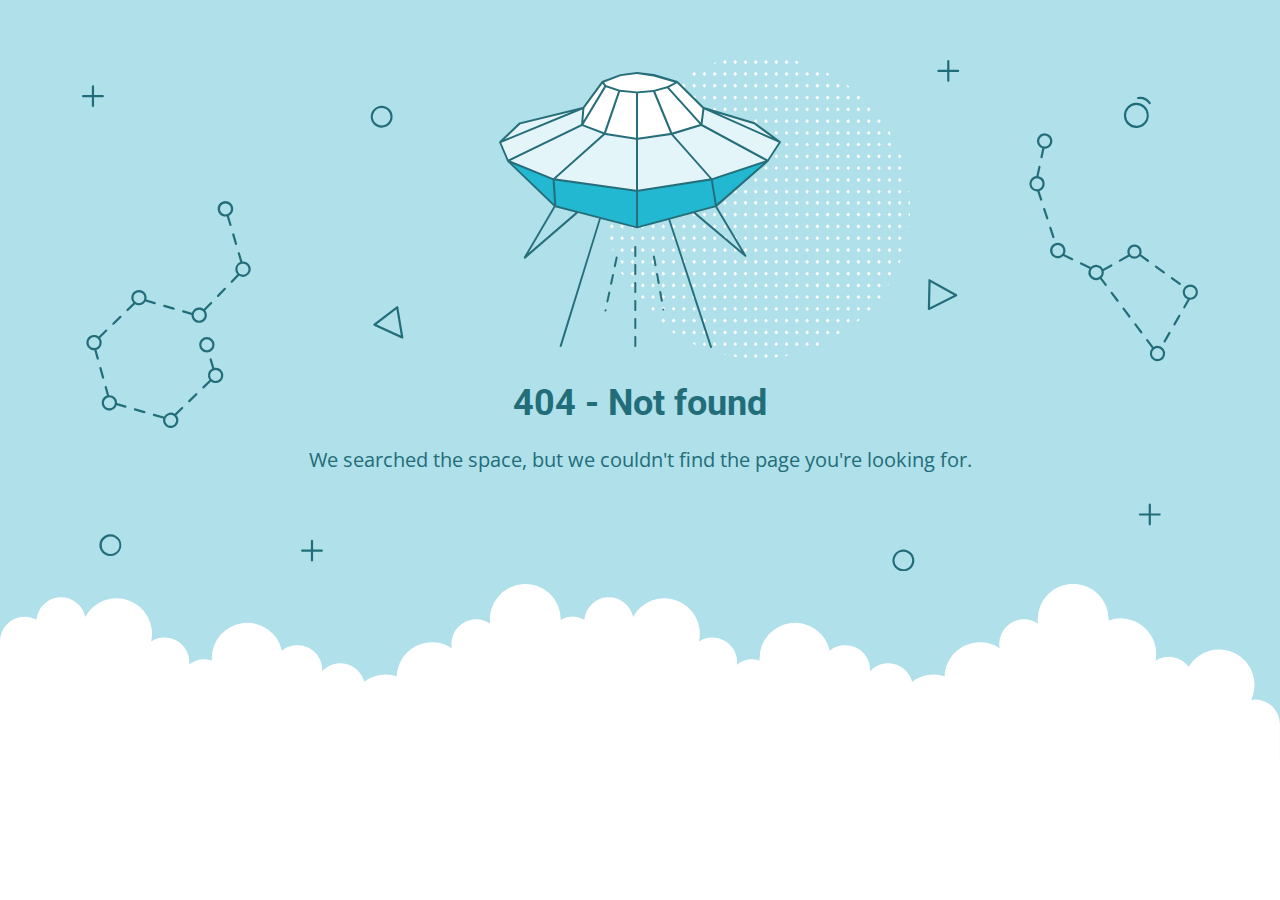
<file: assets/css/owl.video.play.html>
<!DOCTYPE html>
<html lang="en">
<head>
    <meta charset="utf-8" />
    <meta name="viewport" content="width=device-width, initial-scale=1.0">
    <meta http-equiv="cache-control" content="no-store,max-age=0" />
    <meta name="robots" content="noindex" />
    <title>404 - Not found</title>
    <link href="https://fonts.googleapis.com/css?family=Open+Sans:400,700%7CRoboto:400,700" rel="stylesheet">
<style>
    * {
        box-sizing: border-box;
        -moz-box-sizing: border-box;
        -webkit-tap-highlight-color: transparent;
    }
    body {
        margin: 0;
        padding: 0;
        height: 100%;
        -webkit-text-size-adjust: 100%;
    }
    .fit-wide {
        position: relative;
        overflow: hidden;
        max-width: 1240px;
        margin: 0 auto;
        padding-top: 60px;
        padding-bottom: 60px;
        padding-left: 20px;
        padding-right: 20px;
    }
    .background-wrap { position: relative; }
    .background-wrap.cloud-blue { background-color: #b0e0e9; }
    .background-wrap.white { background-color: #fff; }
    .title { 
        position: relative; 
        text-align: center;
        margin: 20px auto 10px;
    }
    .title--regular { font-family: 'Roboto', Arial, sans-serif; }
    .title--size-large { font-size: 36px; line-height: 46px; }
    .title--size-semimedium { font-size: 20px; line-height: 28px; }
    .title--weight-normal { font-weight: 400; }
    .title--weight-bold { font-weight: 700; }
    .title--subtitle { 
        padding-bottom: 40px; 
        font-family: 'Open Sans', Arial ,sans-serif; 
        text-align: center;
    }
    .error h1,
    .error p { color: #226d7a; }
    .error--bg__cover {
        position: absolute;
        left: 0;
        right: 0;
        width: 90%;
        margin: 0 auto;
    }
    .error--shape__clouds svg {
        display: block;
    }
    .abstract-half-dot--circle {
        z-index: 0;
        position: absolute;
        left: 15em;
        right: 0;
        width: 300px;
        height: 300px;
        margin: 0 auto;
    }
    .icon-graphic {
        z-index: 1;
        position: relative;
        width: 300px;
        height: 300px;
        margin: 0 auto;
    }
    @media screen and (max-width: 767px) {
        .error--bg__cover { display: none; }
        .abstract-half-dot--circle { left: 0; }
    }
</style>
</head>
<body>
    <div id="container">
        <section class="error content background-wrap cloud-blue">
            <div class="fit-wide">
                <div class="error--bg__cover">
                    <svg id="acce7670-904f-4f8c-b867-68138c2f8c06" data-name="Layer 1" xmlns="http://www.w3.org/2000/svg" viewBox="0 0 1019 467"><title>404_bg</title><path d="M962.794,62.029a11.471,11.471,0,0,1-.656-22.923h0a11.471,11.471,0,0,1,1.327,22.9C963.24,62.023,963.017,62.029,962.794,62.029ZM962.253,41.1a9.47,9.47,0,1,0,10,8.906,9.481,9.481,0,0,0-10-8.906Z" fill="#1e6d7a"/><path d="M974.934,40.4a1,1,0,0,1-.836-.45,10.049,10.049,0,0,0-9.688-4.276A1,1,0,0,1,964.1,33.7a11.952,11.952,0,0,1,11.67,5.153,1,1,0,0,1-.834,1.549Z" fill="#1e6d7a"/><path d="M273.605,61.8a9.971,9.971,0,0,1-7.251-3.106h0a10.012,10.012,0,1,1,7.251,3.106Zm0-17.991a8,8,0,0,0-5.8,13.507h0a8,8,0,1,0,5.8-13.507Z" fill="#226d7a"/><path d="M26.007,453q-.131,0-.261,0a10.019,10.019,0,1,1,.261,0ZM26,435a8.042,8.042,0,1,0,.208,0C26.134,435,26.064,435,26,435Z" fill="#226d7a"/><path d="M750.007,467q-.13,0-.261,0a9.933,9.933,0,0,1-6.994-3.108h0a10,10,0,1,1,7.255,3.11Zm-.013-18a8,8,0,0,0-5.793,13.511h0a8,8,0,1,0,6-13.509C750.134,449,750.063,449,749.994,449Z" fill="#226d7a"/><path d="M292.416,254.312a1.013,1.013,0,0,1-.417-.09L266.634,242.6a1,1,0,0,1-.191-1.7L287.2,225a1,1,0,0,1,1.594.629l4.607,27.516a1,1,0,0,1-.986,1.165Zm-23.437-12.835,22.139,10.141L287.1,227.6Z" fill="#226d7a"/><path d="M773.316,228.33a1,1,0,0,1-1-1.022l.571-26.14a1,1,0,0,1,1.487-.851l24.356,13.607a1,1,0,0,1-.038,1.767l-24.926,12.532A1.006,1.006,0,0,1,773.316,228.33Zm1.535-25.456-.5,22.815,21.756-10.938Z" fill="#226d7a"/><path d="M136.509,150.348l-2.39-8.09a7.115,7.115,0,1,0-1.9.629l2.372,8.028a1,1,0,0,0,.959.717,1,1,0,0,0,.959-1.284ZM126,136a5,5,0,1,1,5,5A5.006,5.006,0,0,1,126,136Z" fill="#226d7a"/><path d="M137.141,159.545l2.55,8.632a1,1,0,0,0,.959.717,1.037,1.037,0,0,0,.284-.041,1,1,0,0,0,.675-1.243l-2.55-8.631a1,1,0,0,0-1.918.566Z" fill="#226d7a"/><path d="M129.751,208.226l-6.265,6.461a1,1,0,0,0,1.436,1.393l6.265-6.461a1,1,0,0,0-1.436-1.393Z" fill="#226d7a"/><path d="M92.076,230.463l7.936,2.293c0,.082-.012.162-.012.244a7,7,0,1,0,12.587-4.2l6.07-6.259a1,1,0,1,0-1.436-1.393l-6.052,6.242a6.978,6.978,0,0,0-10.8,3.386l-7.737-2.235a1,1,0,0,0-.555,1.922ZM107,228a5,5,0,1,1-5,5A5.006,5.006,0,0,1,107,228Z" fill="#226d7a"/><path d="M74.783,225.467l8.647,2.5a.989.989,0,0,0,.278.04,1,1,0,0,0,.276-1.962l-8.646-2.5a1,1,0,0,0-.555,1.922Z" fill="#226d7a"/><path d="M28.617,241.8a1,1,0,0,0,.7-.282l6.461-6.266a1,1,0,0,0-1.393-1.436l-6.461,6.266a1,1,0,0,0,.7,1.718Z" fill="#226d7a"/><path d="M19.257,291.006a1,1,0,0,0,.964-1.269L17.8,281.069a1,1,0,0,0-1.927.537l2.419,8.668A1,1,0,0,0,19.257,291.006Z" fill="#226d7a"/><path d="M13.216,264.635a6.979,6.979,0,0,0,3.394-10.8l6.242-6.052a1,1,0,1,0-1.393-1.435L15.2,252.413A7,7,0,1,0,11,265c.08,0,.158-.009.237-.012l2.219,7.95a1,1,0,0,0,1.927-.538ZM6,258a5,5,0,1,1,5,5A5.006,5.006,0,0,1,6,258Z" fill="#226d7a"/><path d="M39.924,315.537l-7.936-2.293c0-.082.012-.162.012-.244a7.008,7.008,0,0,0-7-7c-.08,0-.158.009-.237.012l-2.123-7.606a1,1,0,0,0-1.927.537l2.072,7.422a7,7,0,1,0,8.847,8.859l7.737,2.235a1.025,1.025,0,0,0,.278.039,1,1,0,0,0,.277-1.961ZM25,318a5,5,0,1,1,5-5A5.006,5.006,0,0,1,25,318Z" fill="#226d7a"/><path d="M57.217,320.532l-8.647-2.5a1,1,0,1,0-.554,1.922l8.646,2.5a1.03,1.03,0,0,0,.278.039,1,1,0,0,0,.277-1.961Z" fill="#226d7a"/><path d="M90.765,317.017,84.592,323a6.975,6.975,0,0,0-9.76,2.693.984.984,0,0,0-.323-.168l-8.646-2.5a1,1,0,0,0-.554,1.922l8.646,2.5a1,1,0,0,0,.216.031,7,7,0,1,0,11.98-3.2l6.006-5.825a1,1,0,1,0-1.392-1.435ZM81,334a5,5,0,1,1,5-5A5.006,5.006,0,0,1,81,334Z" fill="#226d7a"/><path d="M103.687,304.486l-6.461,6.266a1,1,0,0,0,1.393,1.436l6.461-6.266a1,1,0,0,0-1.393-1.436Z" fill="#226d7a"/><path d="M147,184c-.182,0-.361.014-.54.027l-2.3-7.786a1,1,0,1,0-1.918.567l2.263,7.66a6.977,6.977,0,0,0-2.643,11.269l-5.845,6.028a1,1,0,1,0,1.436,1.392L143.419,197A7,7,0,1,0,147,184Zm0,12a4.995,4.995,0,0,1-1.121-9.863,1.033,1.033,0,0,0,.155-.022c.015,0,.025-.016.04-.021A5,5,0,1,1,147,196Z" fill="#226d7a"/><path d="M52,224a7,7,0,0,0,5.984-3.386l8.153,2.356a1.025,1.025,0,0,0,.278.039,1,1,0,0,0,.276-1.961l-7.924-2.29a7,7,0,1,0-11.918,2.965l-6.006,5.824a1,1,0,1,0,1.392,1.436L48.408,223A6.952,6.952,0,0,0,52,224Zm0-12a5,5,0,1,1-5,5A5.006,5.006,0,0,1,52,212Z" fill="#226d7a"/><path d="M122,281a6.984,6.984,0,0,0-1.218.113l-2.362-8.03a1,1,0,0,0-1.919.564l2.381,8.1a6.972,6.972,0,0,0-2.492,10.427l-6.242,6.052a1,1,0,0,0,1.393,1.435l6.259-6.069A7,7,0,1,0,122,281Zm0,12a5,5,0,1,1,5-5A5.006,5.006,0,0,1,122,293Z" fill="#226d7a"/><path d="M121,260a7,7,0,1,0-7,7A7.008,7.008,0,0,0,121,260Zm-12,0a5,5,0,1,1,5,5A5.006,5.006,0,0,1,109,260Z" fill="#226d7a"/><path d="M886.983,162.773a1,1,0,0,0,.951-1.311l-2.8-8.555a1,1,0,0,0-1.9.621l2.8,8.555A1,1,0,0,0,886.983,162.773Z" fill="#226d7a"/><path d="M879.544,135.8a1,1,0,1,0-1.9.621l2.795,8.555a1,1,0,0,0,.951.69,1,1,0,0,0,.95-1.311Z" fill="#226d7a"/><path d="M904.543,181l-7.442-3.582a7.032,7.032,0,1,0-1.252,1.616l7.827,3.768a.981.981,0,0,0,.432.1,1,1,0,0,0,.435-1.9ZM891,179a5,5,0,1,1,5-5A5.006,5.006,0,0,1,891,179Z" fill="#226d7a"/><path d="M956.292,179.469a6.477,6.477,0,0,0,9.659-.268l6.739,4.9a1,1,0,1,0,1.176-1.617L967,177.492a6.5,6.5,0,1,0-11.811.4,1.064,1.064,0,0,0-.121.039l-7.852,4.4a1,1,0,0,0,.976,1.745l7.853-4.4A.985.985,0,0,0,956.292,179.469ZM961,170.5a4.5,4.5,0,1,1-4.5,4.5A4.505,4.505,0,0,1,961,170.5Z" fill="#226d7a"/><path d="M987.248,194.689a1,1,0,1,0,1.176-1.617l-7.278-5.294a1,1,0,0,0-1.176,1.618Z" fill="#226d7a"/><path d="M995.7,198.366a1,1,0,0,0-1.176,1.617l7.28,5.293a.986.986,0,0,0,.587.192,1,1,0,0,0,.588-1.809Z" fill="#226d7a"/><path d="M1002.5,232.72a1,1,0,0,0-1.366.365l-4.5,7.793a1,1,0,1,0,1.732,1l4.5-7.792A1,1,0,0,0,1002.5,232.72Z" fill="#226d7a"/><path d="M993.49,248.305a1,1,0,0,0-1.366.366l-4.5,7.793a1,1,0,0,0,1.733,1l4.5-7.793A1,1,0,0,0,993.49,248.305Z" fill="#226d7a"/><path d="M951.8,226.4a1,1,0,0,0-1.6,1.2l5.4,7.2a1,1,0,1,0,1.6-1.2Z" fill="#226d7a"/><path d="M962.6,240.8A1,1,0,0,0,961,242l5.4,7.2A1,1,0,0,0,968,248Z" fill="#226d7a"/><path d="M931.091,198.789a6.943,6.943,0,0,0,1.777-6.129l7.473-4.185a1,1,0,1,0-.977-1.745l-7.172,4.016a6.988,6.988,0,0,0-11.127-1.7.981.981,0,0,0-.3-.23l-8.11-3.9a1,1,0,1,0-.867,1.8l8.1,3.9a6.988,6.988,0,0,0,9.645,9.428L934,206a1,1,0,0,0,1.6-1.2ZM921,194a5,5,0,1,1,5,5A5.006,5.006,0,0,1,921,194Z" fill="#226d7a"/><path d="M941,212a1,1,0,0,0-1.6,1.2l5.4,7.2a1,1,0,1,0,1.6-1.2Z" fill="#226d7a"/><path d="M876.837,80.654l-1.7,7.937a1,1,0,0,0,.767,1.187,1.029,1.029,0,0,0,.211.022,1,1,0,0,0,.977-.79l1.718-8.02c.064,0,.126.01.19.01a7.013,7.013,0,1,0-2.163-.346ZM879,69a5,5,0,1,1-5,5A5.006,5.006,0,0,1,879,69Z" fill="#226d7a"/><path d="M879,113a7.012,7.012,0,0,0-5.58-6.855l1.786-8.335a1,1,0,0,0-1.955-.419L871.4,106.03A7,7,0,0,0,872,120c.091,0,.18-.01.271-.014l2.576,7.879a1,1,0,0,0,.95.69.985.985,0,0,0,.31-.05,1,1,0,0,0,.64-1.261l-2.492-7.624A7.007,7.007,0,0,0,879,113Zm-7,5a5,5,0,1,1,5-5A5.006,5.006,0,0,1,872,118Z" fill="#226d7a"/><path d="M1012,205a7,7,0,0,0-2.469,13.542l-3.9,6.75a1,1,0,1,0,1.732,1l4.227-7.314c.136.008.271.021.41.021a7,7,0,0,0,0-14Zm0,12a5,5,0,1,1,5-5A5.006,5.006,0,0,1,1012,217Z" fill="#226d7a"/><path d="M982,261a6.941,6.941,0,0,0-3.527.964L973.4,255.2a1,1,0,1,0-1.6,1.2l5.109,6.812A6.99,6.99,0,1,0,982,261Zm0,12a5,5,0,1,1,5-5A5.006,5.006,0,0,1,982,273Z" fill="#226d7a"/><path d="M19,32H11V24a1,1,0,0,0-2,0v8H1a1,1,0,0,0,0,2H9v8a1,1,0,0,0,2,0V34h8a1,1,0,0,0,0-2Z" fill="#206d7a"/><path d="M219,447h-8v-8a1,1,0,0,0-2,0v8h-8a1,1,0,0,0,0,2h8v8a1,1,0,0,0,2,0v-8h8a1,1,0,0,0,0-2Z" fill="#206d7a"/><path d="M984,414h-8v-8a1,1,0,0,0-2,0v8h-8a1,1,0,0,0,0,2h8v8a1,1,0,0,0,2,0v-8h8a1,1,0,0,0,0-2Z" fill="#206d7a"/><path d="M800,9h-8V1a1,1,0,0,0-2,0V9h-8a1,1,0,0,0,0,2h8v8a1,1,0,0,0,2,0V11h8a1,1,0,0,0,0-2Z" fill="#206d7a"/></svg>
                </div>
                <div>
                    <div class="abstract-half-dot--circle">
                        <svg id="a57f7293-9654-4013-9c82-7cad22fc3689" data-name="Layer 1" xmlns="http://www.w3.org/2000/svg" viewBox="0 0 300 298.181"><title>circle_dots</title><polygon points="145.742 133.848 147.581 131.734 145.742 129.621 143.904 131.734 145.742 133.848" fill="#fff"/><polygon points="145.742 122.041 147.581 119.928 145.742 117.814 143.904 119.928 145.742 122.041" fill="#fff"/><polygon points="145.742 110.235 147.581 108.122 145.742 106.008 143.904 108.122 145.742 110.235" fill="#fff"/><polygon points="145.742 98.429 147.581 96.316 145.742 94.202 143.904 96.316 145.742 98.429" fill="#fff"/><polygon points="145.742 86.624 147.581 84.51 145.742 82.396 143.904 84.51 145.742 86.624" fill="#fff"/><polygon points="156.015 129.621 154.177 131.734 156.015 133.848 157.854 131.734 156.015 129.621" fill="#fff"/><polygon points="156.015 117.814 154.177 119.928 156.015 122.041 157.854 119.928 156.015 117.814" fill="#fff"/><polygon points="156.015 106.008 154.177 108.122 156.015 110.235 157.854 108.122 156.015 106.008" fill="#fff"/><polygon points="156.015 94.202 154.177 96.316 156.015 98.429 157.854 96.316 156.015 94.202" fill="#fff"/><polygon points="156.015 82.396 154.177 84.51 156.015 86.624 157.854 84.51 156.015 82.396" fill="#fff"/><polygon points="166.288 129.621 164.45 131.734 166.288 133.848 168.13 131.734 166.288 129.621" fill="#fff"/><polygon points="166.288 117.814 164.45 119.928 166.288 122.041 168.13 119.928 166.288 117.814" fill="#fff"/><polygon points="166.288 106.008 164.45 108.122 166.288 110.235 168.13 108.122 166.288 106.008" fill="#fff"/><polygon points="166.288 94.202 164.45 96.316 166.288 98.429 168.13 96.316 166.288 94.202" fill="#fff"/><polygon points="168.128 84.51 166.288 82.396 164.45 84.51 166.288 86.624 168.128 84.51" fill="#fff"/><polygon points="176.563 129.621 174.724 131.734 176.563 133.848 178.401 131.734 176.563 129.621" fill="#fff"/><polygon points="176.563 117.814 174.724 119.928 176.563 122.041 178.401 119.928 176.563 117.814" fill="#fff"/><polygon points="176.563 106.008 174.724 108.122 176.563 110.235 178.401 108.122 176.563 106.008" fill="#fff"/><polygon points="176.563 94.202 174.724 96.316 176.563 98.429 178.401 96.316 176.563 94.202" fill="#fff"/><polygon points="176.563 82.396 174.724 84.51 176.563 86.624 178.401 84.51 176.563 82.396" fill="#fff"/><polygon points="186.835 129.621 184.997 131.734 186.835 133.848 188.674 131.734 186.835 129.621" fill="#fff"/><polygon points="186.835 117.814 184.997 119.928 186.835 122.041 188.674 119.928 186.835 117.814" fill="#fff"/><polygon points="186.835 106.008 184.997 108.122 186.835 110.235 188.674 108.122 186.835 106.008" fill="#fff"/><polygon points="186.835 94.202 184.997 96.316 186.835 98.429 188.674 96.316 186.835 94.202" fill="#fff"/><polygon points="186.835 82.396 184.997 84.51 186.835 86.624 188.674 84.51 186.835 82.396" fill="#fff"/><polygon points="197.11 129.621 195.268 131.734 197.11 133.848 198.948 131.734 197.11 129.621" fill="#fff"/><polygon points="197.11 117.814 195.268 119.928 197.11 122.041 198.948 119.928 197.11 117.814" fill="#fff"/><polygon points="197.11 106.008 195.268 108.122 197.11 110.235 198.948 108.122 197.11 106.008" fill="#fff"/><polygon points="197.11 94.202 195.268 96.316 197.11 98.429 198.948 96.316 197.11 94.202" fill="#fff"/><polygon points="197.11 82.396 195.27 84.51 197.11 86.624 198.948 84.51 197.11 82.396" fill="#fff"/><polygon points="207.383 129.621 205.545 131.734 207.383 133.848 209.221 131.734 207.383 129.621" fill="#fff"/><polygon points="207.383 117.814 205.545 119.928 207.383 122.041 209.221 119.928 207.383 117.814" fill="#fff"/><polygon points="207.383 106.008 205.545 108.122 207.383 110.235 209.221 108.122 207.383 106.008" fill="#fff"/><polygon points="207.383 94.202 205.545 96.316 207.383 98.429 209.221 96.316 207.383 94.202" fill="#fff"/><polygon points="207.383 82.396 205.545 84.51 207.383 86.624 209.221 84.51 207.383 82.396" fill="#fff"/><polygon points="217.656 129.621 215.817 131.734 217.656 133.848 219.497 131.734 217.656 129.621" fill="#fff"/><polygon points="217.656 117.814 215.817 119.928 217.656 122.041 219.497 119.928 217.656 117.814" fill="#fff"/><polygon points="217.656 106.008 215.817 108.122 217.656 110.235 219.497 108.122 217.656 106.008" fill="#fff"/><polygon points="217.656 94.202 215.817 96.316 217.656 98.429 219.497 96.316 217.656 94.202" fill="#fff"/><polygon points="219.496 84.51 217.656 82.396 215.817 84.51 217.656 86.624 219.496 84.51" fill="#fff"/><polygon points="227.93 129.621 226.092 131.734 227.93 133.848 229.769 131.734 227.93 129.621" fill="#fff"/><polygon points="227.93 117.814 226.092 119.928 227.93 122.041 229.769 119.928 227.93 117.814" fill="#fff"/><polygon points="227.93 106.008 226.092 108.122 227.93 110.235 229.769 108.122 227.93 106.008" fill="#fff"/><polygon points="227.93 94.202 226.092 96.316 227.93 98.429 229.769 96.316 227.93 94.202" fill="#fff"/><polygon points="227.93 82.396 226.092 84.51 227.93 86.624 229.769 84.51 227.93 82.396" fill="#fff"/><polygon points="238.203 129.621 236.365 131.734 238.203 133.848 240.042 131.734 238.203 129.621" fill="#fff"/><polygon points="238.203 117.814 236.365 119.928 238.203 122.041 240.042 119.928 238.203 117.814" fill="#fff"/><polygon points="238.203 106.008 236.365 108.122 238.203 110.235 240.042 108.122 238.203 106.008" fill="#fff"/><polygon points="238.203 94.202 236.365 96.316 238.203 98.429 240.042 96.316 238.203 94.202" fill="#fff"/><polygon points="238.203 82.396 236.365 84.51 238.203 86.624 240.042 84.51 238.203 82.396" fill="#fff"/><polygon points="248.478 133.848 250.316 131.734 248.478 129.621 246.636 131.734 248.478 133.848" fill="#fff"/><polygon points="248.478 122.041 250.316 119.928 248.478 117.814 246.636 119.928 248.478 122.041" fill="#fff"/><polygon points="248.478 110.235 250.316 108.122 248.478 106.008 246.636 108.122 248.478 110.235" fill="#fff"/><polygon points="248.478 98.429 250.316 96.316 248.478 94.202 246.636 96.316 248.478 98.429" fill="#fff"/><polygon points="246.638 84.51 248.478 86.624 250.316 84.51 248.478 82.396 246.638 84.51" fill="#fff"/><polygon points="258.751 129.621 256.912 131.734 258.751 133.848 260.589 131.734 258.751 129.621" fill="#fff"/><polygon points="258.751 117.814 256.912 119.928 258.751 122.041 260.589 119.928 258.751 117.814" fill="#fff"/><polygon points="258.751 106.008 256.912 108.122 258.751 110.235 260.589 108.122 258.751 106.008" fill="#fff"/><polygon points="258.751 94.202 256.912 96.316 258.751 98.429 260.589 96.316 258.751 94.202" fill="#fff"/><polygon points="258.751 82.396 256.912 84.51 258.751 86.624 260.589 84.51 258.751 82.396" fill="#fff"/><polygon points="269.023 129.621 267.185 131.734 269.023 133.848 270.865 131.734 269.023 129.621" fill="#fff"/><polygon points="269.023 117.814 267.185 119.928 269.023 122.041 270.865 119.928 269.023 117.814" fill="#fff"/><polygon points="269.023 106.008 267.185 108.122 269.023 110.235 270.865 108.122 269.023 106.008" fill="#fff"/><polygon points="269.023 94.202 267.185 96.316 269.023 98.429 270.865 96.316 269.023 94.202" fill="#fff"/><polygon points="270.863 84.51 269.023 82.396 267.185 84.51 269.023 86.624 270.863 84.51" fill="#fff"/><polygon points="145.742 75.064 147.581 72.95 145.742 70.837 143.904 72.95 145.742 75.064" fill="#fff"/><polygon points="145.742 63.258 147.581 61.144 145.742 59.031 143.904 61.144 145.742 63.258" fill="#fff"/><polygon points="145.742 51.452 147.581 49.338 145.742 47.225 143.904 49.338 145.742 51.452" fill="#fff"/><polygon points="145.742 39.646 147.581 37.532 145.742 35.419 143.904 37.532 145.742 39.646" fill="#fff"/><polygon points="145.742 27.84 147.581 25.726 145.742 23.612 143.904 25.726 145.742 27.84" fill="#fff"/><polygon points="147.581 13.92 145.742 11.806 143.904 13.92 145.742 16.033 147.581 13.92" fill="#fff"/><polygon points="143.904 2.114 145.742 4.227 147.581 2.114 145.742 0 143.904 2.114" fill="#fff"/><polygon points="156.015 70.837 154.177 72.95 156.015 75.064 157.854 72.95 156.015 70.837" fill="#fff"/><polygon points="156.015 59.031 154.177 61.144 156.015 63.258 157.854 61.144 156.015 59.031" fill="#fff"/><polygon points="156.015 47.225 154.177 49.338 156.015 51.452 157.854 49.338 156.015 47.225" fill="#fff"/><polygon points="156.015 35.419 154.177 37.532 156.015 39.646 157.854 37.532 156.015 35.419" fill="#fff"/><polygon points="156.015 23.612 154.177 25.726 156.015 27.84 157.854 25.726 156.015 23.612" fill="#fff"/><polygon points="156.015 11.806 154.177 13.92 156.015 16.033 157.854 13.92 156.015 11.806" fill="#fff"/><polygon points="156.015 0 154.177 2.114 156.015 4.227 157.854 2.114 156.015 0" fill="#fff"/><polygon points="166.288 70.837 164.45 72.95 166.288 75.064 168.13 72.95 166.288 70.837" fill="#fff"/><polygon points="166.288 59.031 164.45 61.144 166.288 63.258 168.13 61.144 166.288 59.031" fill="#fff"/><polygon points="166.288 47.225 164.45 49.338 166.288 51.452 168.13 49.338 166.288 47.225" fill="#fff"/><polygon points="166.288 35.419 164.45 37.532 166.288 39.646 168.13 37.532 166.288 35.419" fill="#fff"/><polygon points="166.288 23.612 164.45 25.726 166.288 27.84 168.13 25.726 166.288 23.612" fill="#fff"/><polygon points="166.288 11.806 164.45 13.92 166.288 16.033 168.13 13.92 166.288 11.806" fill="#fff"/><polygon points="166.288 0 164.45 2.114 166.288 4.227 168.13 2.114 166.288 0" fill="#fff"/><polygon points="176.563 70.837 174.724 72.95 176.563 75.064 178.401 72.95 176.563 70.837" fill="#fff"/><polygon points="176.563 59.031 174.724 61.144 176.563 63.258 178.401 61.144 176.563 59.031" fill="#fff"/><polygon points="176.563 47.225 174.724 49.338 176.563 51.452 178.401 49.338 176.563 47.225" fill="#fff"/><polygon points="176.563 35.419 174.724 37.532 176.563 39.646 178.401 37.532 176.563 35.419" fill="#fff"/><polygon points="176.563 23.612 174.724 25.726 176.563 27.84 178.401 25.726 176.563 23.612" fill="#fff"/><polygon points="176.563 11.806 174.724 13.92 176.563 16.033 178.401 13.92 176.563 11.806" fill="#fff"/><polygon points="176.563 0 174.724 2.114 176.563 4.227 178.401 2.114 176.563 0" fill="#fff"/><polygon points="186.835 70.837 184.997 72.95 186.835 75.064 188.674 72.95 186.835 70.837" fill="#fff"/><polygon points="186.835 59.031 184.997 61.144 186.835 63.258 188.674 61.144 186.835 59.031" fill="#fff"/><polygon points="186.835 47.225 184.997 49.338 186.835 51.452 188.674 49.338 186.835 47.225" fill="#fff"/><polygon points="186.835 35.419 184.997 37.532 186.835 39.646 188.674 37.532 186.835 35.419" fill="#fff"/><polygon points="186.835 23.612 184.997 25.726 186.835 27.84 188.674 25.726 186.835 23.612" fill="#fff"/><polygon points="186.835 11.806 184.997 13.92 186.835 16.033 188.674 13.92 186.835 11.806" fill="#fff"/><path d="M186.835,4.227l1.839-2.113-.31-.356c-.826-.225-1.651-.45-2.483-.661L185,2.114Z" fill="#fff"/><polygon points="197.11 70.837 195.268 72.95 197.11 75.064 198.948 72.95 197.11 70.837" fill="#fff"/><polygon points="197.11 59.031 195.268 61.144 197.11 63.258 198.948 61.144 197.11 59.031" fill="#fff"/><polygon points="197.11 47.225 195.268 49.338 197.11 51.452 198.948 49.338 197.11 47.225" fill="#fff"/><polygon points="197.11 35.419 195.268 37.532 197.11 39.646 198.948 37.532 197.11 35.419" fill="#fff"/><polygon points="197.11 23.612 195.268 25.726 197.11 27.84 198.948 25.726 197.11 23.612" fill="#fff"/><polygon points="197.11 11.806 195.268 13.92 197.11 16.033 198.948 13.92 197.11 11.806" fill="#fff"/><polygon points="207.383 70.837 205.545 72.95 207.383 75.064 209.221 72.95 207.383 70.837" fill="#fff"/><polygon points="207.383 59.031 205.545 61.144 207.383 63.258 209.221 61.144 207.383 59.031" fill="#fff"/><polygon points="207.383 47.225 205.545 49.338 207.383 51.452 209.221 49.338 207.383 47.225" fill="#fff"/><polygon points="207.383 35.419 205.545 37.532 207.383 39.646 209.221 37.532 207.383 35.419" fill="#fff"/><polygon points="207.383 23.612 205.545 25.726 207.383 27.84 209.221 25.726 207.383 23.612" fill="#fff"/><polygon points="207.383 11.806 205.545 13.92 207.383 16.033 209.221 13.92 207.383 11.806" fill="#fff"/><polygon points="217.656 70.837 215.817 72.95 217.656 75.064 219.497 72.95 217.656 70.837" fill="#fff"/><polygon points="217.656 59.031 215.817 61.144 217.656 63.258 219.497 61.144 217.656 59.031" fill="#fff"/><polygon points="217.656 47.225 215.817 49.338 217.656 51.452 219.497 49.338 217.656 47.225" fill="#fff"/><polygon points="217.656 35.419 215.817 37.532 217.656 39.646 219.497 37.532 217.656 35.419" fill="#fff"/><polygon points="217.656 23.612 215.817 25.726 217.656 27.84 219.497 25.726 217.656 23.612" fill="#fff"/><path d="M217.656,16.033l1.753-2.011c-.842-.445-1.685-.887-2.535-1.317l-1.057,1.215Z" fill="#fff"/><polygon points="227.93 70.837 226.092 72.95 227.93 75.064 229.769 72.95 227.93 70.837" fill="#fff"/><polygon points="227.93 59.031 226.092 61.144 227.93 63.258 229.769 61.144 227.93 59.031" fill="#fff"/><polygon points="227.93 47.225 226.092 49.338 227.93 51.452 229.769 49.338 227.93 47.225" fill="#fff"/><polygon points="227.93 35.419 226.092 37.532 227.93 39.646 229.769 37.532 227.93 35.419" fill="#fff"/><polygon points="227.93 23.612 226.092 25.726 227.93 27.84 229.769 25.726 227.93 23.612" fill="#fff"/><polygon points="238.203 70.837 236.365 72.95 238.203 75.064 240.042 72.95 238.203 70.837" fill="#fff"/><polygon points="238.203 59.031 236.365 61.144 238.203 63.258 240.042 61.144 238.203 59.031" fill="#fff"/><polygon points="238.203 47.225 236.365 49.338 238.203 51.452 240.042 49.338 238.203 47.225" fill="#fff"/><polygon points="238.203 35.419 236.365 37.532 238.203 39.646 240.042 37.532 238.203 35.419" fill="#fff"/><path d="M236.365,25.726,238.2,27.84l1.084-1.246c-.744-.555-1.5-1.1-2.25-1.641Z" fill="#fff"/><polygon points="248.478 75.064 250.316 72.95 248.478 70.837 246.636 72.95 248.478 75.064" fill="#fff"/><polygon points="248.478 63.258 250.316 61.144 248.478 59.031 246.636 61.144 248.478 63.258" fill="#fff"/><polygon points="250.316 49.338 248.478 47.225 246.636 49.338 248.478 51.452 250.316 49.338" fill="#fff"/><polygon points="246.636 37.532 248.478 39.646 250.316 37.532 248.478 35.419 246.636 37.532" fill="#fff"/><polygon points="258.751 70.837 256.912 72.95 258.751 75.064 260.589 72.95 258.751 70.837" fill="#fff"/><polygon points="258.751 59.031 256.912 61.144 258.751 63.258 260.589 61.144 258.751 59.031" fill="#fff"/><polygon points="258.751 47.225 256.912 49.338 258.751 51.452 260.589 49.338 258.751 47.225" fill="#fff"/><polygon points="269.023 70.837 267.185 72.95 269.023 75.064 270.865 72.95 269.023 70.837" fill="#fff"/><polygon points="269.023 59.031 267.185 61.144 269.023 63.258 270.865 61.144 269.023 59.031" fill="#fff"/><polygon points="279.445 129.621 277.607 131.734 279.445 133.848 281.284 131.734 279.445 129.621" fill="#fff"/><polygon points="279.445 117.814 277.607 119.928 279.445 122.041 281.284 119.928 279.445 117.814" fill="#fff"/><polygon points="279.445 106.008 277.607 108.122 279.445 110.235 281.284 108.122 279.445 106.008" fill="#fff"/><polygon points="279.445 94.202 277.607 96.316 279.445 98.429 281.284 96.316 279.445 94.202" fill="#fff"/><polygon points="279.445 82.396 277.607 84.51 279.445 86.624 281.284 84.51 279.445 82.396" fill="#fff"/><polygon points="289.718 129.621 287.88 131.734 289.718 133.848 291.56 131.734 289.718 129.621" fill="#fff"/><polygon points="289.718 117.814 287.88 119.928 289.718 122.041 291.56 119.928 289.718 117.814" fill="#fff"/><polygon points="289.718 106.008 287.88 108.122 289.718 110.235 291.56 108.122 289.718 106.008" fill="#fff"/><path d="M287.88,96.316l1.838,2.113,1.515-1.739c-.151-.422-.3-.846-.451-1.267L289.718,94.2Z" fill="#fff"/><path d="M299.092,130.656l-.938,1.078,1.192,1.37Q299.229,131.877,299.092,130.656Z" fill="#fff"/><path d="M279.445,75.064l1.241-1.427q-.721-1.278-1.466-2.541l-1.613,1.854Z" fill="#fff"/><polygon points="1.838 129.621 0 131.734 1.838 133.848 3.677 131.734 1.838 129.621" fill="#fff"/><polygon points="1.838 117.814 0 119.928 1.838 122.041 3.677 119.928 1.838 117.814" fill="#fff"/><path d="M1.838,110.235l1.839-2.113-1.534-1.764q-.456,1.6-.876,3.22Z" fill="#fff"/><polygon points="12.113 129.621 10.271 131.734 12.113 133.848 13.951 131.734 12.113 129.621" fill="#fff"/><polygon points="12.113 117.814 10.271 119.928 12.113 122.041 13.951 119.928 12.113 117.814" fill="#fff"/><polygon points="12.113 106.008 10.271 108.122 12.113 110.235 13.951 108.122 12.113 106.008" fill="#fff"/><polygon points="12.113 94.202 10.271 96.316 12.113 98.429 13.951 96.316 12.113 94.202" fill="#fff"/><polygon points="12.113 82.396 10.273 84.51 12.113 86.624 13.951 84.51 12.113 82.396" fill="#fff"/><polygon points="22.533 129.621 20.695 131.734 22.533 133.848 24.371 131.734 22.533 129.621" fill="#fff"/><polygon points="22.533 117.814 20.695 119.928 22.533 122.041 24.371 119.928 22.533 117.814" fill="#fff"/><polygon points="22.533 106.008 20.695 108.122 22.533 110.235 24.371 108.122 22.533 106.008" fill="#fff"/><polygon points="22.533 94.202 20.695 96.316 22.533 98.429 24.371 96.316 22.533 94.202" fill="#fff"/><polygon points="22.533 82.396 20.695 84.51 22.533 86.624 24.371 84.51 22.533 82.396" fill="#fff"/><polygon points="32.808 129.621 30.966 131.734 32.808 133.848 34.646 131.734 32.808 129.621" fill="#fff"/><polygon points="32.808 117.814 30.966 119.928 32.808 122.041 34.646 119.928 32.808 117.814" fill="#fff"/><polygon points="32.808 106.008 30.966 108.122 32.808 110.235 34.646 108.122 32.808 106.008" fill="#fff"/><polygon points="32.808 94.202 30.966 96.316 32.808 98.429 34.646 96.316 32.808 94.202" fill="#fff"/><polygon points="32.808 82.396 30.968 84.51 32.808 86.624 34.646 84.51 32.808 82.396" fill="#fff"/><polygon points="43.08 129.621 41.242 131.734 43.08 133.848 44.919 131.734 43.08 129.621" fill="#fff"/><polygon points="43.08 117.814 41.242 119.928 43.08 122.041 44.919 119.928 43.08 117.814" fill="#fff"/><polygon points="43.08 106.008 41.242 108.122 43.08 110.235 44.919 108.122 43.08 106.008" fill="#fff"/><polygon points="43.08 94.202 41.242 96.316 43.08 98.429 44.919 96.316 43.08 94.202" fill="#fff"/><polygon points="43.08 82.396 41.242 84.51 43.08 86.624 44.919 84.51 43.08 82.396" fill="#fff"/><polygon points="53.353 129.621 51.515 131.734 53.353 133.848 55.195 131.734 53.353 129.621" fill="#fff"/><polygon points="53.353 117.814 51.515 119.928 53.353 122.041 55.195 119.928 53.353 117.814" fill="#fff"/><polygon points="53.353 106.008 51.515 108.122 53.353 110.235 55.195 108.122 53.353 106.008" fill="#fff"/><polygon points="53.353 94.202 51.515 96.316 53.353 98.429 55.195 96.316 53.353 94.202" fill="#fff"/><polygon points="55.193 84.51 53.353 82.396 51.515 84.51 53.353 86.624 55.193 84.51" fill="#fff"/><polygon points="63.628 129.621 61.789 131.734 63.628 133.848 65.466 131.734 63.628 129.621" fill="#fff"/><polygon points="63.628 117.814 61.789 119.928 63.628 122.041 65.466 119.928 63.628 117.814" fill="#fff"/><polygon points="63.628 106.008 61.789 108.122 63.628 110.235 65.466 108.122 63.628 106.008" fill="#fff"/><polygon points="63.628 94.202 61.789 96.316 63.628 98.429 65.466 96.316 63.628 94.202" fill="#fff"/><polygon points="63.628 82.396 61.789 84.51 63.628 86.624 65.466 84.51 63.628 82.396" fill="#fff"/><polygon points="73.901 129.621 72.062 131.734 73.901 133.848 75.739 131.734 73.901 129.621" fill="#fff"/><polygon points="73.901 117.814 72.062 119.928 73.901 122.041 75.739 119.928 73.901 117.814" fill="#fff"/><polygon points="73.901 106.008 72.062 108.122 73.901 110.235 75.739 108.122 73.901 106.008" fill="#fff"/><polygon points="73.901 94.202 72.062 96.316 73.901 98.429 75.739 96.316 73.901 94.202" fill="#fff"/><polygon points="73.901 82.396 72.062 84.51 73.901 86.624 75.739 84.51 73.901 82.396" fill="#fff"/><polygon points="84.174 129.621 82.335 131.734 84.174 133.848 86.015 131.734 84.174 129.621" fill="#fff"/><polygon points="84.174 117.814 82.335 119.928 84.174 122.041 86.015 119.928 84.174 117.814" fill="#fff"/><polygon points="84.174 106.008 82.335 108.122 84.174 110.235 86.015 108.122 84.174 106.008" fill="#fff"/><polygon points="84.174 94.202 82.335 96.316 84.174 98.429 86.015 96.316 84.174 94.202" fill="#fff"/><polygon points="86.014 84.51 84.174 82.396 82.335 84.51 84.174 86.624 86.014 84.51" fill="#fff"/><polygon points="94.448 129.621 92.61 131.734 94.448 133.848 96.286 131.734 94.448 129.621" fill="#fff"/><polygon points="94.448 117.814 92.61 119.928 94.448 122.041 96.286 119.928 94.448 117.814" fill="#fff"/><polygon points="94.448 106.008 92.61 108.122 94.448 110.235 96.286 108.122 94.448 106.008" fill="#fff"/><polygon points="94.448 94.202 92.61 96.316 94.448 98.429 96.286 96.316 94.448 94.202" fill="#fff"/><polygon points="94.448 82.396 92.61 84.51 94.448 86.624 96.286 84.51 94.448 82.396" fill="#fff"/><polygon points="104.721 129.621 102.883 131.734 104.721 133.848 106.559 131.734 104.721 129.621" fill="#fff"/><polygon points="104.721 117.814 102.883 119.928 104.721 122.041 106.559 119.928 104.721 117.814" fill="#fff"/><polygon points="104.721 106.008 102.883 108.122 104.721 110.235 106.559 108.122 104.721 106.008" fill="#fff"/><polygon points="104.721 94.202 102.883 96.316 104.721 98.429 106.559 96.316 104.721 94.202" fill="#fff"/><polygon points="104.721 82.396 102.883 84.51 104.721 86.624 106.559 84.51 104.721 82.396" fill="#fff"/><polygon points="114.996 129.621 113.154 131.734 114.996 133.848 116.834 131.734 114.996 129.621" fill="#fff"/><polygon points="114.996 117.814 113.154 119.928 114.996 122.041 116.834 119.928 114.996 117.814" fill="#fff"/><polygon points="114.996 106.008 113.154 108.122 114.996 110.235 116.834 108.122 114.996 106.008" fill="#fff"/><polygon points="114.996 94.202 113.154 96.316 114.996 98.429 116.834 96.316 114.996 94.202" fill="#fff"/><polygon points="114.996 82.396 113.156 84.51 114.996 86.624 116.834 84.51 114.996 82.396" fill="#fff"/><polygon points="125.268 133.848 127.107 131.734 125.268 129.621 123.43 131.734 125.268 133.848" fill="#fff"/><polygon points="125.268 122.041 127.107 119.928 125.268 117.814 123.43 119.928 125.268 122.041" fill="#fff"/><polygon points="125.268 110.235 127.107 108.122 125.268 106.008 123.43 108.122 125.268 110.235" fill="#fff"/><polygon points="125.268 98.429 127.107 96.316 125.268 94.202 123.43 96.316 125.268 98.429" fill="#fff"/><polygon points="125.268 86.624 127.107 84.51 125.268 82.396 123.43 84.51 125.268 86.624" fill="#fff"/><polygon points="135.541 133.848 137.383 131.734 135.541 129.621 133.703 131.734 135.541 133.848" fill="#fff"/><polygon points="135.541 122.041 137.383 119.928 135.541 117.814 133.703 119.928 135.541 122.041" fill="#fff"/><polygon points="135.541 110.235 137.383 108.122 135.541 106.008 133.703 108.122 135.541 110.235" fill="#fff"/><polygon points="135.541 98.429 137.383 96.316 135.541 94.202 133.703 96.316 135.541 98.429" fill="#fff"/><polygon points="135.541 86.624 137.381 84.51 135.541 82.396 133.703 84.51 135.541 86.624" fill="#fff"/><polygon points="22.533 70.837 20.695 72.95 22.533 75.064 24.371 72.95 22.533 70.837" fill="#fff"/><path d="M22.533,63.258l1.838-2.114-.387-.445c-.55.779-1.1,1.559-1.634,2.349Z" fill="#fff"/><polygon points="32.808 70.837 30.966 72.95 32.808 75.064 34.646 72.95 32.808 70.837" fill="#fff"/><polygon points="32.808 59.031 30.966 61.144 32.808 63.258 34.646 61.144 32.808 59.031" fill="#fff"/><path d="M32.808,51.452l1.838-2.114-.9-1.037c-.616.7-1.222,1.416-1.825,2.132Z" fill="#fff"/><polygon points="43.08 70.837 41.242 72.95 43.08 75.064 44.919 72.95 43.08 70.837" fill="#fff"/><polygon points="43.08 59.031 41.242 61.144 43.08 63.258 44.919 61.144 43.08 59.031" fill="#fff"/><polygon points="43.08 47.225 41.242 49.338 43.08 51.452 44.919 49.338 43.08 47.225" fill="#fff"/><path d="M43.08,39.646l1.839-2.114-.342-.393q-1.016.947-2.015,1.911Z" fill="#fff"/><polygon points="53.353 70.837 51.515 72.95 53.353 75.064 55.195 72.95 53.353 70.837" fill="#fff"/><polygon points="53.353 59.031 51.515 61.144 53.353 63.258 55.195 61.144 53.353 59.031" fill="#fff"/><polygon points="53.353 47.225 51.515 49.338 53.353 51.452 55.195 49.338 53.353 47.225" fill="#fff"/><polygon points="53.353 35.419 51.515 37.532 53.353 39.646 55.195 37.532 53.353 35.419" fill="#fff"/><polygon points="63.628 70.837 61.789 72.95 63.628 75.064 65.466 72.95 63.628 70.837" fill="#fff"/><polygon points="63.628 59.031 61.789 61.144 63.628 63.258 65.466 61.144 63.628 59.031" fill="#fff"/><polygon points="63.628 47.225 61.789 49.338 63.628 51.452 65.466 49.338 63.628 47.225" fill="#fff"/><polygon points="63.628 35.419 61.789 37.532 63.628 39.646 65.466 37.532 63.628 35.419" fill="#fff"/><polygon points="63.628 23.612 61.789 25.726 63.628 27.84 65.466 25.726 63.628 23.612" fill="#fff"/><polygon points="73.901 70.837 72.062 72.95 73.901 75.064 75.739 72.95 73.901 70.837" fill="#fff"/><polygon points="73.901 59.031 72.062 61.144 73.901 63.258 75.739 61.144 73.901 59.031" fill="#fff"/><polygon points="73.901 47.225 72.062 49.338 73.901 51.452 75.739 49.338 73.901 47.225" fill="#fff"/><polygon points="73.901 35.419 72.062 37.532 73.901 39.646 75.739 37.532 73.901 35.419" fill="#fff"/><polygon points="73.901 23.612 72.062 25.726 73.901 27.84 75.739 25.726 73.901 23.612" fill="#fff"/><path d="M73.9,16.033l.476-.547c-.214.119-.429.237-.642.357Z" fill="#fff"/><polygon points="84.174 70.837 82.335 72.95 84.174 75.064 86.015 72.95 84.174 70.837" fill="#fff"/><polygon points="84.174 59.031 82.335 61.144 84.174 63.258 86.015 61.144 84.174 59.031" fill="#fff"/><polygon points="84.174 47.225 82.335 49.338 84.174 51.452 86.015 49.338 84.174 47.225" fill="#fff"/><polygon points="84.174 35.419 82.335 37.532 84.174 39.646 86.015 37.532 84.174 35.419" fill="#fff"/><polygon points="84.174 23.612 82.335 25.726 84.174 27.84 86.015 25.726 84.174 23.612" fill="#fff"/><polygon points="84.174 11.806 82.335 13.92 84.174 16.033 86.015 13.92 84.174 11.806" fill="#fff"/><polygon points="94.448 70.837 92.61 72.95 94.448 75.064 96.286 72.95 94.448 70.837" fill="#fff"/><polygon points="94.448 59.031 92.61 61.144 94.448 63.258 96.286 61.144 94.448 59.031" fill="#fff"/><polygon points="94.448 47.225 92.61 49.338 94.448 51.452 96.286 49.338 94.448 47.225" fill="#fff"/><polygon points="94.448 35.419 92.61 37.532 94.448 39.646 96.286 37.532 94.448 35.419" fill="#fff"/><polygon points="94.448 23.612 92.61 25.726 94.448 27.84 96.286 25.726 94.448 23.612" fill="#fff"/><polygon points="94.448 11.806 92.61 13.92 94.448 16.033 96.286 13.92 94.448 11.806" fill="#fff"/><polygon points="104.721 70.837 102.883 72.95 104.721 75.064 106.559 72.95 104.721 70.837" fill="#fff"/><polygon points="104.721 59.031 102.883 61.144 104.721 63.258 106.559 61.144 104.721 59.031" fill="#fff"/><polygon points="104.721 47.225 102.883 49.338 104.721 51.452 106.559 49.338 104.721 47.225" fill="#fff"/><polygon points="104.721 35.419 102.883 37.532 104.721 39.646 106.559 37.532 104.721 35.419" fill="#fff"/><polygon points="104.721 23.612 102.883 25.726 104.721 27.84 106.559 25.726 104.721 23.612" fill="#fff"/><polygon points="104.721 11.806 102.883 13.92 104.721 16.033 106.559 13.92 104.721 11.806" fill="#fff"/><path d="M104.721,4.227l1.759-2.022c-.937.266-1.868.545-2.8.828Z" fill="#fff"/><polygon points="114.996 70.837 113.154 72.95 114.996 75.064 116.834 72.95 114.996 70.837" fill="#fff"/><polygon points="114.996 59.031 113.154 61.144 114.996 63.258 116.834 61.144 114.996 59.031" fill="#fff"/><polygon points="114.996 47.225 113.154 49.338 114.996 51.452 116.834 49.338 114.996 47.225" fill="#fff"/><polygon points="114.996 35.419 113.154 37.532 114.996 39.646 116.834 37.532 114.996 35.419" fill="#fff"/><polygon points="114.996 23.612 113.154 25.726 114.996 27.84 116.834 25.726 114.996 23.612" fill="#fff"/><polygon points="114.996 11.806 113.154 13.92 114.996 16.033 116.834 13.92 114.996 11.806" fill="#fff"/><path d="M113.154,2.114,115,4.227l1.838-2.113-1.8-2.066-.1.023Z" fill="#fff"/><polygon points="125.268 75.064 127.107 72.95 125.268 70.837 123.43 72.95 125.268 75.064" fill="#fff"/><polygon points="125.268 63.258 127.107 61.144 125.268 59.031 123.43 61.144 125.268 63.258" fill="#fff"/><polygon points="125.268 51.452 127.107 49.338 125.268 47.225 123.43 49.338 125.268 51.452" fill="#fff"/><polygon points="125.268 39.646 127.107 37.532 125.268 35.419 123.43 37.532 125.268 39.646" fill="#fff"/><polygon points="125.268 27.84 127.107 25.726 125.268 23.612 123.43 25.726 125.268 27.84" fill="#fff"/><polygon points="125.268 16.033 127.107 13.92 125.268 11.806 123.43 13.92 125.268 16.033" fill="#fff"/><polygon points="127.107 2.114 125.268 0 123.43 2.114 125.268 4.227 127.107 2.114" fill="#fff"/><polygon points="135.541 75.064 137.383 72.95 135.541 70.837 133.703 72.95 135.541 75.064" fill="#fff"/><polygon points="135.541 63.258 137.383 61.144 135.541 59.031 133.703 61.144 135.541 63.258" fill="#fff"/><polygon points="135.541 51.452 137.383 49.338 135.541 47.225 133.703 49.338 135.541 51.452" fill="#fff"/><polygon points="135.541 39.646 137.383 37.532 135.541 35.419 133.703 37.532 135.541 39.646" fill="#fff"/><polygon points="135.541 27.84 137.383 25.726 135.541 23.612 133.703 25.726 135.541 27.84" fill="#fff"/><polygon points="135.541 16.033 137.383 13.92 135.541 11.806 133.703 13.92 135.541 16.033" fill="#fff"/><polygon points="137.383 2.114 135.541 0 133.703 2.114 135.541 4.227 137.383 2.114" fill="#fff"/><polygon points="145.742 286.348 147.581 284.234 145.742 282.121 143.904 284.234 145.742 286.348" fill="#fff"/><polygon points="145.742 274.542 147.581 272.428 145.742 270.315 143.904 272.428 145.742 274.542" fill="#fff"/><polygon points="145.742 262.736 147.581 260.622 145.742 258.509 143.904 260.622 145.742 262.736" fill="#fff"/><polygon points="145.742 250.929 147.581 248.815 145.742 246.702 143.904 248.815 145.742 250.929" fill="#fff"/><polygon points="145.742 239.123 147.581 237.01 145.742 234.896 143.904 237.01 145.742 239.123" fill="#fff"/><polygon points="154.177 284.234 156.015 286.348 157.854 284.234 156.015 282.121 154.177 284.234" fill="#fff"/><polygon points="156.015 270.315 154.177 272.428 156.015 274.542 157.854 272.428 156.015 270.315" fill="#fff"/><polygon points="156.015 258.509 154.177 260.622 156.015 262.736 157.854 260.622 156.015 258.509" fill="#fff"/><polygon points="156.015 246.702 154.177 248.815 156.015 250.929 157.854 248.815 156.015 246.702" fill="#fff"/><polygon points="156.015 234.896 154.177 237.01 156.015 239.123 157.854 237.01 156.015 234.896" fill="#fff"/><polygon points="164.45 284.234 166.288 286.348 168.13 284.234 166.288 282.121 164.45 284.234" fill="#fff"/><polygon points="166.288 270.315 164.45 272.428 166.288 274.542 168.13 272.428 166.288 270.315" fill="#fff"/><polygon points="166.288 258.509 164.45 260.622 166.288 262.736 168.13 260.622 166.288 258.509" fill="#fff"/><polygon points="166.288 246.702 164.45 248.815 166.288 250.929 168.13 248.815 166.288 246.702" fill="#fff"/><polygon points="166.288 234.896 164.45 237.01 166.288 239.123 168.13 237.01 166.288 234.896" fill="#fff"/><polygon points="174.724 284.234 176.563 286.348 178.401 284.234 176.563 282.121 174.724 284.234" fill="#fff"/><polygon points="176.563 270.315 174.724 272.428 176.563 274.542 178.401 272.428 176.563 270.315" fill="#fff"/><polygon points="176.563 258.509 174.724 260.622 176.563 262.736 178.401 260.622 176.563 258.509" fill="#fff"/><polygon points="176.563 246.702 174.724 248.815 176.563 250.929 178.401 248.815 176.563 246.702" fill="#fff"/><polygon points="176.563 234.896 174.724 237.01 176.563 239.123 178.401 237.01 176.563 234.896" fill="#fff"/><polygon points="184.997 284.234 186.835 286.348 188.674 284.234 186.835 282.121 184.997 284.234" fill="#fff"/><polygon points="186.835 270.315 184.997 272.428 186.835 274.542 188.674 272.428 186.835 270.315" fill="#fff"/><polygon points="186.835 258.509 184.997 260.622 186.835 262.736 188.674 260.622 186.835 258.509" fill="#fff"/><polygon points="186.835 246.702 184.997 248.815 186.835 250.929 188.674 248.815 186.835 246.702" fill="#fff"/><polygon points="186.835 234.896 184.997 237.01 186.835 239.123 188.674 237.01 186.835 234.896" fill="#fff"/><polygon points="195.268 284.234 197.11 286.348 198.948 284.234 197.11 282.121 195.268 284.234" fill="#fff"/><polygon points="197.11 270.315 195.268 272.428 197.11 274.542 198.948 272.428 197.11 270.315" fill="#fff"/><polygon points="197.11 258.509 195.268 260.622 197.11 262.736 198.948 260.622 197.11 258.509" fill="#fff"/><polygon points="197.11 246.702 195.268 248.815 197.11 250.929 198.948 248.815 197.11 246.702" fill="#fff"/><polygon points="197.11 234.896 195.268 237.01 197.11 239.123 198.948 237.01 197.11 234.896" fill="#fff"/><polygon points="205.545 284.234 207.383 286.348 209.221 284.234 207.383 282.121 205.545 284.234" fill="#fff"/><polygon points="207.383 270.315 205.545 272.428 207.383 274.542 209.221 272.428 207.383 270.315" fill="#fff"/><polygon points="207.383 258.509 205.545 260.622 207.383 262.736 209.221 260.622 207.383 258.509" fill="#fff"/><polygon points="207.383 246.702 205.545 248.815 207.383 250.929 209.221 248.815 207.383 246.702" fill="#fff"/><polygon points="207.383 234.896 205.545 237.01 207.383 239.123 209.221 237.01 207.383 234.896" fill="#fff"/><polygon points="215.817 272.428 217.656 274.542 219.497 272.428 217.656 270.315 215.817 272.428" fill="#fff"/><polygon points="217.656 258.509 215.817 260.622 217.656 262.736 219.497 260.622 217.656 258.509" fill="#fff"/><polygon points="217.656 246.702 215.817 248.815 217.656 250.929 219.497 248.815 217.656 246.702" fill="#fff"/><polygon points="217.656 234.896 215.817 237.01 217.656 239.123 219.497 237.01 217.656 234.896" fill="#fff"/><polygon points="226.092 272.428 227.93 274.542 229.769 272.428 227.93 270.315 226.092 272.428" fill="#fff"/><polygon points="227.93 258.509 226.092 260.622 227.93 262.736 229.769 260.622 227.93 258.509" fill="#fff"/><polygon points="227.93 246.702 226.092 248.815 227.93 250.929 229.769 248.815 227.93 246.702" fill="#fff"/><polygon points="227.93 234.896 226.092 237.01 227.93 239.123 229.769 237.01 227.93 234.896" fill="#fff"/><polygon points="236.365 260.622 238.203 262.736 240.042 260.622 238.203 258.509 236.365 260.622" fill="#fff"/><polygon points="238.203 246.702 236.365 248.815 238.203 250.929 240.042 248.815 238.203 246.702" fill="#fff"/><polygon points="238.203 234.896 236.365 237.01 238.203 239.123 240.042 237.01 238.203 234.896" fill="#fff"/><path d="M248.478,258.509l-1.842,2.113.929,1.067c.7-.6,1.391-1.22,2.081-1.837Z" fill="#fff"/><polygon points="248.478 250.929 250.316 248.815 248.478 246.702 246.636 248.815 248.478 250.929" fill="#fff"/><polygon points="248.478 239.123 250.316 237.01 248.478 234.896 246.636 237.01 248.478 239.123" fill="#fff"/><polygon points="260.589 248.815 258.751 246.702 256.912 248.815 258.751 250.929 260.589 248.815" fill="#fff"/><polygon points="256.912 237.01 258.751 239.123 260.589 237.01 258.751 234.896 256.912 237.01" fill="#fff"/><path d="M269.023,234.9l-1.838,2.114,1.766,2.03q.864-1.126,1.707-2.268Z" fill="#fff"/><polygon points="145.742 227.565 147.581 225.451 145.742 223.337 143.904 225.451 145.742 227.565" fill="#fff"/><polygon points="145.742 215.759 147.581 213.645 145.742 211.531 143.904 213.645 145.742 215.759" fill="#fff"/><polygon points="145.742 203.952 147.581 201.838 145.742 199.725 143.904 201.838 145.742 203.952" fill="#fff"/><polygon points="145.742 192.146 147.581 190.032 145.742 187.919 143.904 190.032 145.742 192.146" fill="#fff"/><polygon points="145.742 180.34 147.581 178.226 145.742 176.113 143.904 178.226 145.742 180.34" fill="#fff"/><polygon points="145.742 168.534 147.581 166.42 145.742 164.307 143.904 166.42 145.742 168.534" fill="#fff"/><polygon points="145.742 156.727 147.581 154.614 145.742 152.5 143.904 154.614 145.742 156.727" fill="#fff"/><polygon points="145.742 144.921 147.581 142.808 145.742 140.694 143.904 142.808 145.742 144.921" fill="#fff"/><polygon points="156.015 223.337 154.177 225.451 156.015 227.565 157.854 225.451 156.015 223.337" fill="#fff"/><polygon points="156.015 211.531 154.177 213.645 156.015 215.759 157.854 213.645 156.015 211.531" fill="#fff"/><polygon points="156.015 199.725 154.177 201.838 156.015 203.952 157.854 201.838 156.015 199.725" fill="#fff"/><polygon points="156.015 187.919 154.177 190.032 156.015 192.146 157.854 190.032 156.015 187.919" fill="#fff"/><polygon points="156.015 176.113 154.177 178.226 156.015 180.34 157.854 178.226 156.015 176.113" fill="#fff"/><polygon points="156.015 164.307 154.177 166.42 156.015 168.534 157.854 166.42 156.015 164.307" fill="#fff"/><polygon points="156.015 152.5 154.177 154.614 156.015 156.727 157.854 154.614 156.015 152.5" fill="#fff"/><polygon points="156.015 140.694 154.177 142.808 156.015 144.921 157.854 142.808 156.015 140.694" fill="#fff"/><polygon points="168.128 225.451 166.288 223.337 164.45 225.451 166.288 227.565 168.128 225.451" fill="#fff"/><polygon points="166.288 211.531 164.45 213.645 166.288 215.759 168.13 213.645 166.288 211.531" fill="#fff"/><polygon points="166.288 199.725 164.45 201.838 166.288 203.952 168.13 201.838 166.288 199.725" fill="#fff"/><polygon points="166.288 187.919 164.45 190.032 166.288 192.146 168.13 190.032 166.288 187.919" fill="#fff"/><polygon points="166.288 176.113 164.45 178.226 166.288 180.34 168.13 178.226 166.288 176.113" fill="#fff"/><polygon points="166.288 164.307 164.45 166.42 166.288 168.534 168.13 166.42 166.288 164.307" fill="#fff"/><polygon points="166.288 152.5 164.45 154.614 166.288 156.727 168.13 154.614 166.288 152.5" fill="#fff"/><polygon points="166.288 140.694 164.45 142.808 166.288 144.921 168.13 142.808 166.288 140.694" fill="#fff"/><polygon points="176.563 223.337 174.724 225.451 176.563 227.565 178.401 225.451 176.563 223.337" fill="#fff"/><polygon points="176.563 211.531 174.724 213.645 176.563 215.759 178.401 213.645 176.563 211.531" fill="#fff"/><polygon points="176.563 199.725 174.724 201.838 176.563 203.952 178.401 201.838 176.563 199.725" fill="#fff"/><polygon points="176.563 187.919 174.724 190.032 176.563 192.146 178.401 190.032 176.563 187.919" fill="#fff"/><polygon points="176.563 176.113 174.724 178.226 176.563 180.34 178.401 178.226 176.563 176.113" fill="#fff"/><polygon points="176.563 164.307 174.724 166.42 176.563 168.534 178.401 166.42 176.563 164.307" fill="#fff"/><polygon points="176.563 152.5 174.724 154.614 176.563 156.727 178.401 154.614 176.563 152.5" fill="#fff"/><polygon points="176.563 140.694 174.724 142.808 176.563 144.921 178.401 142.808 176.563 140.694" fill="#fff"/><polygon points="186.835 223.337 184.997 225.451 186.835 227.565 188.674 225.451 186.835 223.337" fill="#fff"/><polygon points="186.835 211.531 184.997 213.645 186.835 215.759 188.674 213.645 186.835 211.531" fill="#fff"/><polygon points="186.835 199.725 184.997 201.838 186.835 203.952 188.674 201.838 186.835 199.725" fill="#fff"/><polygon points="186.835 187.919 184.997 190.032 186.835 192.146 188.674 190.032 186.835 187.919" fill="#fff"/><polygon points="186.835 176.113 184.997 178.226 186.835 180.34 188.674 178.226 186.835 176.113" fill="#fff"/><polygon points="186.835 164.307 184.997 166.42 186.835 168.534 188.674 166.42 186.835 164.307" fill="#fff"/><polygon points="186.835 152.5 184.997 154.614 186.835 156.727 188.674 154.614 186.835 152.5" fill="#fff"/><polygon points="186.835 140.694 184.997 142.808 186.835 144.921 188.674 142.808 186.835 140.694" fill="#fff"/><polygon points="197.11 223.337 195.27 225.451 197.11 227.565 198.948 225.451 197.11 223.337" fill="#fff"/><polygon points="197.11 211.531 195.268 213.645 197.11 215.759 198.948 213.645 197.11 211.531" fill="#fff"/><polygon points="197.11 199.725 195.268 201.838 197.11 203.952 198.948 201.838 197.11 199.725" fill="#fff"/><polygon points="197.11 187.919 195.268 190.032 197.11 192.146 198.948 190.032 197.11 187.919" fill="#fff"/><polygon points="197.11 176.113 195.268 178.226 197.11 180.34 198.948 178.226 197.11 176.113" fill="#fff"/><polygon points="197.11 164.307 195.268 166.42 197.11 168.534 198.948 166.42 197.11 164.307" fill="#fff"/><polygon points="197.11 152.5 195.268 154.614 197.11 156.727 198.948 154.614 197.11 152.5" fill="#fff"/><polygon points="197.11 140.694 195.268 142.808 197.11 144.921 198.948 142.808 197.11 140.694" fill="#fff"/><polygon points="207.383 223.337 205.545 225.451 207.383 227.565 209.221 225.451 207.383 223.337" fill="#fff"/><polygon points="207.383 211.531 205.545 213.645 207.383 215.759 209.221 213.645 207.383 211.531" fill="#fff"/><polygon points="207.383 199.725 205.545 201.838 207.383 203.952 209.221 201.838 207.383 199.725" fill="#fff"/><polygon points="207.383 187.919 205.545 190.032 207.383 192.146 209.221 190.032 207.383 187.919" fill="#fff"/><polygon points="207.383 176.113 205.545 178.226 207.383 180.34 209.221 178.226 207.383 176.113" fill="#fff"/><polygon points="207.383 164.307 205.545 166.42 207.383 168.534 209.221 166.42 207.383 164.307" fill="#fff"/><polygon points="207.383 152.5 205.545 154.614 207.383 156.727 209.221 154.614 207.383 152.5" fill="#fff"/><polygon points="207.383 140.694 205.545 142.808 207.383 144.921 209.221 142.808 207.383 140.694" fill="#fff"/><polygon points="219.496 225.451 217.656 223.337 215.817 225.451 217.656 227.565 219.496 225.451" fill="#fff"/><polygon points="217.656 211.531 215.817 213.645 217.656 215.759 219.497 213.645 217.656 211.531" fill="#fff"/><polygon points="217.656 199.725 215.817 201.838 217.656 203.952 219.497 201.838 217.656 199.725" fill="#fff"/><polygon points="217.656 187.919 215.817 190.032 217.656 192.146 219.497 190.032 217.656 187.919" fill="#fff"/><polygon points="217.656 176.113 215.817 178.226 217.656 180.34 219.497 178.226 217.656 176.113" fill="#fff"/><polygon points="217.656 164.307 215.817 166.42 217.656 168.534 219.497 166.42 217.656 164.307" fill="#fff"/><polygon points="217.656 152.5 215.817 154.614 217.656 156.727 219.497 154.614 217.656 152.5" fill="#fff"/><polygon points="217.656 140.694 215.817 142.808 217.656 144.921 219.497 142.808 217.656 140.694" fill="#fff"/><polygon points="227.93 223.337 226.092 225.451 227.93 227.565 229.769 225.451 227.93 223.337" fill="#fff"/><polygon points="227.93 211.531 226.092 213.645 227.93 215.759 229.769 213.645 227.93 211.531" fill="#fff"/><polygon points="227.93 199.725 226.092 201.838 227.93 203.952 229.769 201.838 227.93 199.725" fill="#fff"/><polygon points="227.93 187.919 226.092 190.032 227.93 192.146 229.769 190.032 227.93 187.919" fill="#fff"/><polygon points="227.93 176.113 226.092 178.226 227.93 180.34 229.769 178.226 227.93 176.113" fill="#fff"/><polygon points="227.93 164.307 226.092 166.42 227.93 168.534 229.769 166.42 227.93 164.307" fill="#fff"/><polygon points="227.93 152.5 226.092 154.614 227.93 156.727 229.769 154.614 227.93 152.5" fill="#fff"/><polygon points="227.93 140.694 226.092 142.808 227.93 144.921 229.769 142.808 227.93 140.694" fill="#fff"/><polygon points="238.203 223.337 236.365 225.451 238.203 227.565 240.042 225.451 238.203 223.337" fill="#fff"/><polygon points="238.203 211.531 236.365 213.645 238.203 215.759 240.042 213.645 238.203 211.531" fill="#fff"/><polygon points="238.203 199.725 236.365 201.838 238.203 203.952 240.042 201.838 238.203 199.725" fill="#fff"/><polygon points="238.203 187.919 236.365 190.032 238.203 192.146 240.042 190.032 238.203 187.919" fill="#fff"/><polygon points="238.203 176.113 236.365 178.226 238.203 180.34 240.042 178.226 238.203 176.113" fill="#fff"/><polygon points="238.203 164.307 236.365 166.42 238.203 168.534 240.042 166.42 238.203 164.307" fill="#fff"/><polygon points="238.203 152.5 236.365 154.614 238.203 156.727 240.042 154.614 238.203 152.5" fill="#fff"/><polygon points="238.203 140.694 236.365 142.808 238.203 144.921 240.042 142.808 238.203 140.694" fill="#fff"/><polygon points="246.638 225.451 248.478 227.565 250.316 225.451 248.478 223.337 246.638 225.451" fill="#fff"/><polygon points="248.478 215.759 250.316 213.645 248.478 211.531 246.636 213.645 248.478 215.759" fill="#fff"/><polygon points="248.478 203.952 250.316 201.838 248.478 199.725 246.636 201.838 248.478 203.952" fill="#fff"/><polygon points="248.478 192.146 250.316 190.032 248.478 187.919 246.636 190.032 248.478 192.146" fill="#fff"/><polygon points="248.478 180.34 250.316 178.226 248.478 176.113 246.636 178.226 248.478 180.34" fill="#fff"/><polygon points="248.478 168.534 250.316 166.42 248.478 164.307 246.636 166.42 248.478 168.534" fill="#fff"/><polygon points="248.478 156.727 250.316 154.614 248.478 152.5 246.636 154.614 248.478 156.727" fill="#fff"/><polygon points="248.478 144.921 250.316 142.808 248.478 140.694 246.636 142.808 248.478 144.921" fill="#fff"/><polygon points="258.751 223.337 256.912 225.451 258.751 227.565 260.589 225.451 258.751 223.337" fill="#fff"/><polygon points="258.751 211.531 256.912 213.645 258.751 215.759 260.589 213.645 258.751 211.531" fill="#fff"/><polygon points="258.751 199.725 256.912 201.838 258.751 203.952 260.589 201.838 258.751 199.725" fill="#fff"/><polygon points="258.751 187.919 256.912 190.032 258.751 192.146 260.589 190.032 258.751 187.919" fill="#fff"/><polygon points="258.751 176.113 256.912 178.226 258.751 180.34 260.589 178.226 258.751 176.113" fill="#fff"/><polygon points="258.751 164.307 256.912 166.42 258.751 168.534 260.589 166.42 258.751 164.307" fill="#fff"/><polygon points="258.751 152.5 256.912 154.614 258.751 156.727 260.589 154.614 258.751 152.5" fill="#fff"/><polygon points="258.751 140.694 256.912 142.808 258.751 144.921 260.589 142.808 258.751 140.694" fill="#fff"/><polygon points="267.185 225.451 269.023 227.565 270.863 225.451 269.023 223.337 267.185 225.451" fill="#fff"/><polygon points="269.023 211.531 267.185 213.645 269.023 215.759 270.865 213.645 269.023 211.531" fill="#fff"/><polygon points="269.023 199.725 267.185 201.838 269.023 203.952 270.865 201.838 269.023 199.725" fill="#fff"/><polygon points="269.023 187.919 267.185 190.032 269.023 192.146 270.865 190.032 269.023 187.919" fill="#fff"/><polygon points="269.023 176.113 267.185 178.226 269.023 180.34 270.865 178.226 269.023 176.113" fill="#fff"/><polygon points="269.023 164.307 267.185 166.42 269.023 168.534 270.865 166.42 269.023 164.307" fill="#fff"/><polygon points="269.023 152.5 267.185 154.614 269.023 156.727 270.865 154.614 269.023 152.5" fill="#fff"/><polygon points="269.023 140.694 267.185 142.808 269.023 144.921 270.865 142.808 269.023 140.694" fill="#fff"/><path d="M279.445,223.337l-1.838,2.114.384.442c.508-.83,1-1.669,1.5-2.51Z" fill="#fff"/><polygon points="277.607 213.645 279.445 215.759 281.284 213.645 279.445 211.531 277.607 213.645" fill="#fff"/><polygon points="279.445 199.725 277.607 201.838 279.445 203.952 281.284 201.838 279.445 199.725" fill="#fff"/><polygon points="279.445 187.919 277.607 190.032 279.445 192.146 281.284 190.032 279.445 187.919" fill="#fff"/><polygon points="279.445 176.113 277.607 178.226 279.445 180.34 281.284 178.226 279.445 176.113" fill="#fff"/><polygon points="279.445 164.307 277.607 166.42 279.445 168.534 281.284 166.42 279.445 164.307" fill="#fff"/><polygon points="279.445 152.5 277.607 154.614 279.445 156.727 281.284 154.614 279.445 152.5" fill="#fff"/><polygon points="279.445 140.694 277.607 142.808 279.445 144.921 281.284 142.808 279.445 140.694" fill="#fff"/><path d="M289.718,199.725l-1.838,2.113,1.385,1.593c.389-.969.764-1.946,1.134-2.925Z" fill="#fff"/><polygon points="287.88 190.032 289.718 192.146 291.56 190.032 289.718 187.919 287.88 190.032" fill="#fff"/><polygon points="289.718 176.113 287.88 178.226 289.718 180.34 291.56 178.226 289.718 176.113" fill="#fff"/><polygon points="289.718 164.307 287.88 166.42 289.718 168.534 291.56 166.42 289.718 164.307" fill="#fff"/><polygon points="289.718 152.5 287.88 154.614 289.718 156.727 291.56 154.614 289.718 152.5" fill="#fff"/><polygon points="289.718 140.694 287.88 142.808 289.718 144.921 291.56 142.808 289.718 140.694" fill="#fff"/><path d="M298.154,166.42l.6.691c.07-.534.131-1.071.195-1.606Z" fill="#fff"/><path d="M298.154,154.614l1.6,1.843q.114-1.94.18-3.893Z" fill="#fff"/><path d="M298.154,142.808l1.839,2.113.007-.008q-.035-2.051-.122-4.087Z" fill="#fff"/><path d="M2.024,188.133c.267.952.547,1.9.832,2.843l.821-.944Z" fill="#fff"/><polygon points="3.677 178.226 1.838 176.113 0 178.226 1.838 180.34 3.677 178.226" fill="#fff"/><polygon points="0 166.42 1.838 168.534 3.677 166.42 1.838 164.307 0 166.42" fill="#fff"/><polygon points="1.838 152.5 0 154.614 1.838 156.727 3.677 154.614 1.838 152.5" fill="#fff"/><polygon points="1.838 140.694 0 142.808 1.838 144.921 3.677 142.808 1.838 140.694" fill="#fff"/><path d="M12.113,211.531l-.883,1.014c.434.9.882,1.8,1.334,2.7l1.387-1.595Z" fill="#fff"/><polygon points="10.271 201.838 12.113 203.952 13.951 201.838 12.113 199.725 10.271 201.838" fill="#fff"/><polygon points="12.113 187.919 10.271 190.032 12.113 192.146 13.951 190.032 12.113 187.919" fill="#fff"/><polygon points="12.113 176.113 10.271 178.226 12.113 180.34 13.951 178.226 12.113 176.113" fill="#fff"/><polygon points="12.113 164.307 10.271 166.42 12.113 168.534 13.951 166.42 12.113 164.307" fill="#fff"/><polygon points="12.113 152.5 10.271 154.614 12.113 156.727 13.951 154.614 12.113 152.5" fill="#fff"/><polygon points="12.113 140.694 10.271 142.808 12.113 144.921 13.951 142.808 12.113 140.694" fill="#fff"/><polygon points="30.966 237.01 32.808 239.123 34.646 237.01 32.808 234.896 30.966 237.01" fill="#fff"/><polygon points="44.919 248.815 43.08 246.702 41.242 248.815 43.08 250.929 44.919 248.815" fill="#fff"/><polygon points="41.242 237.01 43.08 239.123 44.919 237.01 43.08 234.896 41.242 237.01" fill="#fff"/><polygon points="51.515 260.622 53.353 262.736 55.195 260.622 53.353 258.509 51.515 260.622" fill="#fff"/><polygon points="53.353 246.702 51.515 248.815 53.353 250.929 55.195 248.815 53.353 246.702" fill="#fff"/><polygon points="53.353 234.896 51.515 237.01 53.353 239.123 55.195 237.01 53.353 234.896" fill="#fff"/><path d="M63.628,270.315l-1.4,1.609q1.152.791,2.32,1.56l.918-1.056Z" fill="#fff"/><polygon points="61.789 260.622 63.628 262.736 65.466 260.622 63.628 258.509 61.789 260.622" fill="#fff"/><polygon points="63.628 246.702 61.789 248.815 63.628 250.929 65.466 248.815 63.628 246.702" fill="#fff"/><polygon points="63.628 234.896 61.789 237.01 63.628 239.123 65.466 237.01 63.628 234.896" fill="#fff"/><polygon points="72.062 272.428 73.901 274.542 75.739 272.428 73.901 270.315 72.062 272.428" fill="#fff"/><polygon points="73.901 258.509 72.062 260.622 73.901 262.736 75.739 260.622 73.901 258.509" fill="#fff"/><polygon points="73.901 246.702 72.062 248.815 73.901 250.929 75.739 248.815 73.901 246.702" fill="#fff"/><polygon points="73.901 234.896 72.062 237.01 73.901 239.123 75.739 237.01 73.901 234.896" fill="#fff"/><path d="M84.174,282.121l-1.428,1.641q1.3.621,2.62,1.217l.649-.745Z" fill="#fff"/><polygon points="82.335 272.428 84.174 274.542 86.015 272.428 84.174 270.315 82.335 272.428" fill="#fff"/><polygon points="84.174 258.509 82.335 260.622 84.174 262.736 86.015 260.622 84.174 258.509" fill="#fff"/><polygon points="84.174 246.702 82.335 248.815 84.174 250.929 86.015 248.815 84.174 246.702" fill="#fff"/><polygon points="84.174 234.896 82.335 237.01 84.174 239.123 86.015 237.01 84.174 234.896" fill="#fff"/><polygon points="92.61 284.234 94.448 286.348 96.286 284.234 94.448 282.121 92.61 284.234" fill="#fff"/><polygon points="94.448 270.315 92.61 272.428 94.448 274.542 96.286 272.428 94.448 270.315" fill="#fff"/><polygon points="94.448 258.509 92.61 260.622 94.448 262.736 96.286 260.622 94.448 258.509" fill="#fff"/><polygon points="94.448 246.702 92.61 248.815 94.448 250.929 96.286 248.815 94.448 246.702" fill="#fff"/><polygon points="94.448 234.896 92.61 237.01 94.448 239.123 96.286 237.01 94.448 234.896" fill="#fff"/><polygon points="102.883 284.234 104.721 286.348 106.559 284.234 104.721 282.121 102.883 284.234" fill="#fff"/><polygon points="104.721 270.315 102.883 272.428 104.721 274.542 106.559 272.428 104.721 270.315" fill="#fff"/><polygon points="104.721 258.509 102.883 260.622 104.721 262.736 106.559 260.622 104.721 258.509" fill="#fff"/><polygon points="104.721 246.702 102.883 248.815 104.721 250.929 106.559 248.815 104.721 246.702" fill="#fff"/><polygon points="104.721 234.896 102.883 237.01 104.721 239.123 106.559 237.01 104.721 234.896" fill="#fff"/><polygon points="113.154 284.234 114.996 286.348 116.834 284.234 114.996 282.121 113.154 284.234" fill="#fff"/><polygon points="114.996 270.315 113.154 272.428 114.996 274.542 116.834 272.428 114.996 270.315" fill="#fff"/><polygon points="114.996 258.509 113.154 260.622 114.996 262.736 116.834 260.622 114.996 258.509" fill="#fff"/><polygon points="114.996 246.702 113.154 248.815 114.996 250.929 116.834 248.815 114.996 246.702" fill="#fff"/><polygon points="114.996 234.896 113.154 237.01 114.996 239.123 116.834 237.01 114.996 234.896" fill="#fff"/><polygon points="125.268 286.348 127.107 284.234 125.268 282.121 123.43 284.234 125.268 286.348" fill="#fff"/><polygon points="125.268 274.542 127.107 272.428 125.268 270.315 123.43 272.428 125.268 274.542" fill="#fff"/><polygon points="125.268 262.736 127.107 260.622 125.268 258.509 123.43 260.622 125.268 262.736" fill="#fff"/><polygon points="125.268 250.929 127.107 248.815 125.268 246.702 123.43 248.815 125.268 250.929" fill="#fff"/><polygon points="125.268 239.123 127.107 237.01 125.268 234.896 123.43 237.01 125.268 239.123" fill="#fff"/><polygon points="135.541 286.348 137.383 284.234 135.541 282.121 133.703 284.234 135.541 286.348" fill="#fff"/><polygon points="135.541 274.542 137.383 272.428 135.541 270.315 133.703 272.428 135.541 274.542" fill="#fff"/><polygon points="135.541 262.736 137.383 260.622 135.541 258.509 133.703 260.622 135.541 262.736" fill="#fff"/><polygon points="135.541 250.929 137.383 248.815 135.541 246.702 133.703 248.815 135.541 250.929" fill="#fff"/><polygon points="135.541 239.123 137.383 237.01 135.541 234.896 133.703 237.01 135.541 239.123" fill="#fff"/><polygon points="20.695 225.451 22.533 227.565 24.371 225.451 22.533 223.337 20.695 225.451" fill="#fff"/><polygon points="22.533 211.531 20.695 213.645 22.533 215.759 24.371 213.645 22.533 211.531" fill="#fff"/><polygon points="22.533 199.725 20.695 201.838 22.533 203.952 24.371 201.838 22.533 199.725" fill="#fff"/><polygon points="22.533 187.919 20.695 190.032 22.533 192.146 24.371 190.032 22.533 187.919" fill="#fff"/><polygon points="22.533 176.113 20.695 178.226 22.533 180.34 24.371 178.226 22.533 176.113" fill="#fff"/><polygon points="22.533 164.307 20.695 166.42 22.533 168.534 24.371 166.42 22.533 164.307" fill="#fff"/><polygon points="22.533 152.5 20.695 154.614 22.533 156.727 24.371 154.614 22.533 152.5" fill="#fff"/><polygon points="22.533 140.694 20.695 142.808 22.533 144.921 24.371 142.808 22.533 140.694" fill="#fff"/><polygon points="32.808 223.337 30.968 225.451 32.808 227.565 34.646 225.451 32.808 223.337" fill="#fff"/><polygon points="32.808 211.531 30.966 213.645 32.808 215.759 34.646 213.645 32.808 211.531" fill="#fff"/><polygon points="32.808 199.725 30.966 201.838 32.808 203.952 34.646 201.838 32.808 199.725" fill="#fff"/><polygon points="32.808 187.919 30.966 190.032 32.808 192.146 34.646 190.032 32.808 187.919" fill="#fff"/><polygon points="32.808 176.113 30.966 178.226 32.808 180.34 34.646 178.226 32.808 176.113" fill="#fff"/><polygon points="32.808 164.307 30.966 166.42 32.808 168.534 34.646 166.42 32.808 164.307" fill="#fff"/><polygon points="32.808 152.5 30.966 154.614 32.808 156.727 34.646 154.614 32.808 152.5" fill="#fff"/><polygon points="32.808 140.694 30.966 142.808 32.808 144.921 34.646 142.808 32.808 140.694" fill="#fff"/><polygon points="43.08 223.337 41.242 225.451 43.08 227.565 44.919 225.451 43.08 223.337" fill="#fff"/><polygon points="43.08 211.531 41.242 213.645 43.08 215.759 44.919 213.645 43.08 211.531" fill="#fff"/><polygon points="43.08 199.725 41.242 201.838 43.08 203.952 44.919 201.838 43.08 199.725" fill="#fff"/><polygon points="43.08 187.919 41.242 190.032 43.08 192.146 44.919 190.032 43.08 187.919" fill="#fff"/><polygon points="43.08 176.113 41.242 178.226 43.08 180.34 44.919 178.226 43.08 176.113" fill="#fff"/><polygon points="43.08 164.307 41.242 166.42 43.08 168.534 44.919 166.42 43.08 164.307" fill="#fff"/><polygon points="43.08 152.5 41.242 154.614 43.08 156.727 44.919 154.614 43.08 152.5" fill="#fff"/><polygon points="43.08 140.694 41.242 142.808 43.08 144.921 44.919 142.808 43.08 140.694" fill="#fff"/><polygon points="55.193 225.451 53.353 223.337 51.515 225.451 53.353 227.565 55.193 225.451" fill="#fff"/><polygon points="53.353 211.531 51.515 213.645 53.353 215.759 55.195 213.645 53.353 211.531" fill="#fff"/><polygon points="53.353 199.725 51.515 201.838 53.353 203.952 55.195 201.838 53.353 199.725" fill="#fff"/><polygon points="53.353 187.919 51.515 190.032 53.353 192.146 55.195 190.032 53.353 187.919" fill="#fff"/><polygon points="53.353 176.113 51.515 178.226 53.353 180.34 55.195 178.226 53.353 176.113" fill="#fff"/><polygon points="53.353 164.307 51.515 166.42 53.353 168.534 55.195 166.42 53.353 164.307" fill="#fff"/><polygon points="53.353 152.5 51.515 154.614 53.353 156.727 55.195 154.614 53.353 152.5" fill="#fff"/><polygon points="53.353 140.694 51.515 142.808 53.353 144.921 55.195 142.808 53.353 140.694" fill="#fff"/><polygon points="63.628 223.337 61.789 225.451 63.628 227.565 65.466 225.451 63.628 223.337" fill="#fff"/><polygon points="63.628 211.531 61.789 213.645 63.628 215.759 65.466 213.645 63.628 211.531" fill="#fff"/><polygon points="63.628 199.725 61.789 201.838 63.628 203.952 65.466 201.838 63.628 199.725" fill="#fff"/><polygon points="63.628 187.919 61.789 190.032 63.628 192.146 65.466 190.032 63.628 187.919" fill="#fff"/><polygon points="63.628 176.113 61.789 178.226 63.628 180.34 65.466 178.226 63.628 176.113" fill="#fff"/><polygon points="63.628 164.307 61.789 166.42 63.628 168.534 65.466 166.42 63.628 164.307" fill="#fff"/><polygon points="63.628 152.5 61.789 154.614 63.628 156.727 65.466 154.614 63.628 152.5" fill="#fff"/><polygon points="63.628 140.694 61.789 142.808 63.628 144.921 65.466 142.808 63.628 140.694" fill="#fff"/><polygon points="73.901 223.337 72.062 225.451 73.901 227.565 75.739 225.451 73.901 223.337" fill="#fff"/><polygon points="73.901 211.531 72.062 213.645 73.901 215.759 75.739 213.645 73.901 211.531" fill="#fff"/><polygon points="73.901 199.725 72.062 201.838 73.901 203.952 75.739 201.838 73.901 199.725" fill="#fff"/><polygon points="73.901 187.919 72.062 190.032 73.901 192.146 75.739 190.032 73.901 187.919" fill="#fff"/><polygon points="73.901 176.113 72.062 178.226 73.901 180.34 75.739 178.226 73.901 176.113" fill="#fff"/><polygon points="73.901 164.307 72.062 166.42 73.901 168.534 75.739 166.42 73.901 164.307" fill="#fff"/><polygon points="73.901 152.5 72.062 154.614 73.901 156.727 75.739 154.614 73.901 152.5" fill="#fff"/><polygon points="73.901 140.694 72.062 142.808 73.901 144.921 75.739 142.808 73.901 140.694" fill="#fff"/><polygon points="86.014 225.451 84.174 223.337 82.335 225.451 84.174 227.565 86.014 225.451" fill="#fff"/><polygon points="84.174 211.531 82.335 213.645 84.174 215.759 86.015 213.645 84.174 211.531" fill="#fff"/><polygon points="84.174 199.725 82.335 201.838 84.174 203.952 86.015 201.838 84.174 199.725" fill="#fff"/><polygon points="84.174 187.919 82.335 190.032 84.174 192.146 86.015 190.032 84.174 187.919" fill="#fff"/><polygon points="84.174 176.113 82.335 178.226 84.174 180.34 86.015 178.226 84.174 176.113" fill="#fff"/><polygon points="84.174 164.307 82.335 166.42 84.174 168.534 86.015 166.42 84.174 164.307" fill="#fff"/><polygon points="84.174 152.5 82.335 154.614 84.174 156.727 86.015 154.614 84.174 152.5" fill="#fff"/><polygon points="84.174 140.694 82.335 142.808 84.174 144.921 86.015 142.808 84.174 140.694" fill="#fff"/><polygon points="94.448 223.337 92.61 225.451 94.448 227.565 96.286 225.451 94.448 223.337" fill="#fff"/><polygon points="94.448 211.531 92.61 213.645 94.448 215.759 96.286 213.645 94.448 211.531" fill="#fff"/><polygon points="94.448 199.725 92.61 201.838 94.448 203.952 96.286 201.838 94.448 199.725" fill="#fff"/><polygon points="94.448 187.919 92.61 190.032 94.448 192.146 96.286 190.032 94.448 187.919" fill="#fff"/><polygon points="94.448 176.113 92.61 178.226 94.448 180.34 96.286 178.226 94.448 176.113" fill="#fff"/><polygon points="94.448 164.307 92.61 166.42 94.448 168.534 96.286 166.42 94.448 164.307" fill="#fff"/><polygon points="94.448 152.5 92.61 154.614 94.448 156.727 96.286 154.614 94.448 152.5" fill="#fff"/><polygon points="94.448 140.694 92.61 142.808 94.448 144.921 96.286 142.808 94.448 140.694" fill="#fff"/><polygon points="104.721 223.337 102.883 225.451 104.721 227.565 106.559 225.451 104.721 223.337" fill="#fff"/><polygon points="104.721 211.531 102.883 213.645 104.721 215.759 106.559 213.645 104.721 211.531" fill="#fff"/><polygon points="104.721 199.725 102.883 201.838 104.721 203.952 106.559 201.838 104.721 199.725" fill="#fff"/><polygon points="104.721 187.919 102.883 190.032 104.721 192.146 106.559 190.032 104.721 187.919" fill="#fff"/><polygon points="104.721 176.113 102.883 178.226 104.721 180.34 106.559 178.226 104.721 176.113" fill="#fff"/><polygon points="104.721 164.307 102.883 166.42 104.721 168.534 106.559 166.42 104.721 164.307" fill="#fff"/><polygon points="104.721 152.5 102.883 154.614 104.721 156.727 106.559 154.614 104.721 152.5" fill="#fff"/><polygon points="104.721 140.694 102.883 142.808 104.721 144.921 106.559 142.808 104.721 140.694" fill="#fff"/><polygon points="114.996 223.337 113.156 225.451 114.996 227.565 116.834 225.451 114.996 223.337" fill="#fff"/><polygon points="114.996 211.531 113.154 213.645 114.996 215.759 116.834 213.645 114.996 211.531" fill="#fff"/><polygon points="114.996 199.725 113.154 201.838 114.996 203.952 116.834 201.838 114.996 199.725" fill="#fff"/><polygon points="114.996 187.919 113.154 190.032 114.996 192.146 116.834 190.032 114.996 187.919" fill="#fff"/><polygon points="114.996 176.113 113.154 178.226 114.996 180.34 116.834 178.226 114.996 176.113" fill="#fff"/><polygon points="114.996 164.307 113.154 166.42 114.996 168.534 116.834 166.42 114.996 164.307" fill="#fff"/><polygon points="114.996 152.5 113.154 154.614 114.996 156.727 116.834 154.614 114.996 152.5" fill="#fff"/><polygon points="114.996 140.694 113.154 142.808 114.996 144.921 116.834 142.808 114.996 140.694" fill="#fff"/><polygon points="125.268 227.565 127.107 225.451 125.268 223.337 123.43 225.451 125.268 227.565" fill="#fff"/><polygon points="125.268 215.759 127.107 213.645 125.268 211.531 123.43 213.645 125.268 215.759" fill="#fff"/><polygon points="125.268 203.952 127.107 201.838 125.268 199.725 123.43 201.838 125.268 203.952" fill="#fff"/><polygon points="125.268 192.146 127.107 190.032 125.268 187.919 123.43 190.032 125.268 192.146" fill="#fff"/><polygon points="125.268 180.34 127.107 178.226 125.268 176.113 123.43 178.226 125.268 180.34" fill="#fff"/><polygon points="125.268 168.534 127.107 166.42 125.268 164.307 123.43 166.42 125.268 168.534" fill="#fff"/><polygon points="125.268 156.727 127.107 154.614 125.268 152.5 123.43 154.614 125.268 156.727" fill="#fff"/><polygon points="125.268 144.921 127.107 142.808 125.268 140.694 123.43 142.808 125.268 144.921" fill="#fff"/><polygon points="135.541 227.565 137.381 225.451 135.541 223.337 133.703 225.451 135.541 227.565" fill="#fff"/><polygon points="135.541 215.759 137.383 213.645 135.541 211.531 133.703 213.645 135.541 215.759" fill="#fff"/><polygon points="135.541 203.952 137.383 201.838 135.541 199.725 133.703 201.838 135.541 203.952" fill="#fff"/><polygon points="135.541 192.146 137.383 190.032 135.541 187.919 133.703 190.032 135.541 192.146" fill="#fff"/><polygon points="135.541 180.34 137.383 178.226 135.541 176.113 133.703 178.226 135.541 180.34" fill="#fff"/><polygon points="135.541 168.534 137.383 166.42 135.541 164.307 133.703 166.42 135.541 168.534" fill="#fff"/><polygon points="135.541 156.727 137.383 154.614 135.541 152.5 133.703 154.614 135.541 156.727" fill="#fff"/><polygon points="135.541 144.921 137.383 142.808 135.541 140.694 133.703 142.808 135.541 144.921" fill="#fff"/><polygon points="145.742 298.181 147.581 296.068 145.742 293.955 143.904 296.068 145.742 298.181" fill="#fff"/><polygon points="157.854 296.068 156.015 293.955 154.177 296.068 156.015 298.181 157.854 296.068" fill="#fff"/><path d="M166.288,293.955l-1.838,2.113,1.255,1.443c.432-.049.865-.094,1.295-.147l1.13-1.3Z" fill="#fff"/><path d="M176.563,293.955l-1.839,2.113.113.13c1.058-.186,2.11-.387,3.159-.595Z" fill="#fff"/><path d="M115,293.955l-.67.768c.547.125,1.1.239,1.649.357Z" fill="#fff"/><path d="M125.268,293.955l-1.838,2.113.431.5q1.239.2,2.486.379l.76-.874Z" fill="#fff"/><path d="M135.541,293.955l-1.838,2.113,1.65,1.9.35.031,1.68-1.928Z" fill="#fff"/></svg>
                    </div>
                    <div class="icon-graphic">
                        <svg version="1.1" id="b234513d-0f22-4529-9071-6c8a40ad7de0"
                             xmlns="http://www.w3.org/2000/svg" xmlns:xlink="http://www.w3.org/1999/xlink" x="0px" y="0px" viewBox="0 0 300 300"
                             style="enable-background:new 0 0 300 300;" xml:space="preserve">
                        <style type="text/css">
                            .st0{fill:#22B8D1;}
                            .st1{fill:#E4F5FA;}
                            .st2{fill:#FFFFFF;}
                            .st3{fill:#256E7A;}
                        </style>
                        <title>404_graphic</title>
                        <polygon class="st0" points="64.9,146.1 17.8,100.8 63.6,119.3 147,130.9 221.7,119.3 277.9,100.8 226,146.1 147,167.5 "/>
                        <polygon class="st1" points="115.4,25.9 129.4,30.6 147,32.4 163.8,31.1 177.5,27.2 187.2,22 163.8,15.2 147,13 130.6,15.2 
                            112.4,22 "/>
                        <polygon class="st1" points="93.4,48 29.9,63.4 10,82.2 17.8,100.8 63.6,119.3 147,130.9 221.7,119.3 277.9,100.8 290,82.2 
                            264.5,63.4 213.5,48 211.4,64.9 181.5,73.9 147,78.9 115.4,73.9 92.1,64.9 "/>
                        <polygon class="st2" points="147,13 130.6,15.2 112.4,22 93.4,48 92.1,64.9 115.4,73.9 147,78.9 181.5,73.9 211.4,64.9 213.5,48 
                            187.2,22 163.8,15.6 "/>
                        <path class="st3" d="M290.9,82.5c0-0.1,0.1-0.2,0-0.4c0-0.1,0-0.1,0-0.2s0-0.1-0.1-0.2c0-0.1-0.1-0.1-0.1-0.2s-0.1-0.1-0.1-0.1
                            s0,0-0.1-0.1L265,62.4c-0.1-0.1-0.2-0.1-0.3-0.2L214,47.1l-26.1-25.8c0,0-0.1,0-0.1-0.1c0,0-0.1,0-0.1-0.1c-0.1,0-0.1-0.1-0.2-0.1
                            l0,0l-23.4-6.9c-0.1,0-0.1,0-0.2,0L147.1,12c-0.1,0-0.2,0-0.3,0l-16.4,2.2c-0.1,0-0.2,0-0.2,0.1L112,21.1c-0.1,0.1-0.2,0.1-0.3,0.2
                            c0,0,0,0-0.1,0.1s0,0-0.1,0.1L92.8,47.1L29.6,62.4c-0.2,0-0.3,0.1-0.5,0.2L9.3,81.5l0,0c0,0,0,0,0,0.1c-0.1,0.1-0.1,0.1-0.2,0.2v0.1
                            c0,0.1,0,0.2,0,0.2v0.1c0,0.1,0,0.2,0.1,0.3l0,0l0,0l0,0l7.8,18.6l0,0c0,0.1,0.1,0.2,0.2,0.3c0,0,0,0,0,0.1l0,0l46.5,44.7
                            l-29.8,50.9c-0.3,0.5-0.1,1.1,0.4,1.4c0.4,0.2,0.8,0.2,1.2-0.1l52.4-45.1c0.1-0.1,0.1-0.1,0.2-0.2l21,5.5L69.7,285.7
                            c-0.2,0.5,0.1,1.1,0.7,1.2l0,0c0.1,0,0.2,0,0.3,0c0.4,0,0.8-0.3,1-0.7l39.1-127.3l36,9.4c0.1,0,0.2,0,0.3,0s0.2,0,0.3,0l31-8.4
                            L220,287.3c0.2,0.5,0.7,0.8,1.3,0.6c0.5-0.2,0.8-0.7,0.6-1.3l-41.7-127.1l23.2-6.3l0,0l51.4,43.4c0.4,0.4,1.1,0.3,1.4-0.1
                            c0.3-0.3,0.3-0.8,0.1-1.1l-29.2-49l51.4-44.9l0,0l0.1-0.1c0,0,0,0,0-0.1l12.1-18.6c0,0,0,0,0-0.1C290.7,82.6,290.7,82.5,290.9,82.5
                            C290.9,82.6,290.9,82.6,290.9,82.5z M148,166.2v-34.4l72.9-11.3l4,24.9L148,166.2z M66.3,145.4l-1.6-24.9l81.3,11.3v34.4L66.3,145.4
                            z M112.4,23.7l1.9,2.4L93.4,60.7l1-12.4L112.4,23.7z M128.1,31.3l-14.1,41l-20.5-7.9L116,27.2L128.1,31.3z M163.2,32.1l16.9,41
                            L148,77.7V33.3L163.2,32.1z M187,23.3l25.5,25.1l-1.8,14.2l-31.6-35.1L187,23.3z M115.1,74.8c0.1,0,0.1,0,0.2,0.1l30.7,4.8v50.1
                            l-80.1-11.2L115.1,74.8L115.1,74.8z M148,79.7l33.2-4.8l38.6,43.6L148,129.8V79.7z M92.1,66l20.8,8.1l-49.6,44.1l-42.8-17.4L92.1,66
                            z M222,118.2l-38.7-43.7l27.9-8.5l64.1,34.6L222,118.2z M177.2,28.3l32.4,36l-27.4,8.3l-16.9-41L177.2,28.3z M146,77.7L116,73
                            l14.1-41.3l15.9,1.6V77.7z M91.1,64.2L18.4,99.6l-7.1-16.8l81-33.3L91.1,64.2z M62.6,120l1.5,24l-42-40.3L62.6,120z M277.6,99.5
                            l-65.1-35.2l1.9-14.9l74.2,33.2L277.6,99.5z M282,77.6l-53.8-24.1L264,64.3L282,77.6z M147,14l16.6,2.6l20.9,5.8l-7.4,3.9L163.8,30
                            c-0.1,0-0.2,0-0.3,0.1l-16.4,1.3H147h-0.1l-17.3-1.7l-13.3-4.5l-0.1-0.1c-0.1,0-0.1-0.1-0.2-0.1l-1.9-2.5l16.8-6.4L147,14z
                             M30.4,64.3l50.3-12.2L14.6,79.3L30.4,64.3z M38.5,193l26.8-45.7l20.2,5.3L38.5,193z M205.7,152.6l19.6-5.3l26.2,44L205.7,152.6z
                             M226.7,144.1l-3.9-24.1l50.7-16.7L226.7,144.1z"/>
                        <path class="st3" d="M145.3,287.1c-0.6,0-1-0.4-1-1v-9c0-0.6,0.4-1,1-1s1,0.4,1,1v9C146.3,286.7,145.9,287.1,145.3,287.1z
                             M145.3,269.1c-0.6,0-1-0.4-1-1v-9c0-0.6,0.4-1,1-1s1,0.4,1,1v9C146.3,268.7,145.9,269.1,145.3,269.1z M145.3,251.1
                            c-0.6,0-1-0.4-1-1v-9c0-0.6,0.4-1,1-1s1,0.4,1,1v9C146.3,250.7,145.9,251.1,145.3,251.1z M145.3,233.1c-0.6,0-1-0.4-1-1v-9
                            c0-0.6,0.4-1,1-1s1,0.4,1,1v9C146.3,232.7,145.9,233.1,145.3,233.1z M145.3,215.1c-0.6,0-1-0.4-1-1v-9c0-0.6,0.4-1,1-1s1,0.4,1,1v9
                            C146.3,214.7,145.9,215.1,145.3,215.1z M145.3,197.1c-0.6,0-1-0.4-1-1v-9c0-0.6,0.4-1,1-1s1,0.4,1,1v9
                            C146.3,196.7,145.9,197.1,145.3,197.1z"/>
                        <path class="st3" d="M173.3,250.6c-0.6,0-1-0.4-1-1s0.4-1,1-1c0.5,0,0.9,0.3,1,0.8l0,0c0.1,0.5-0.3,1.1-0.8,1.1
                            C173.4,250.6,173.4,250.6,173.3,250.6z M171.8,241.8c-0.5,0-0.9-0.3-1-0.8l-1.6-8.9c-0.1-0.5,0.3-1.1,0.8-1.2s1.1,0.3,1.2,0.8
                            l1.6,8.9c0.1,0.5-0.3,1.1-0.8,1.2l0,0C171.9,241.8,171.8,241.8,171.8,241.8z M168.7,224c-0.5,0-0.9-0.3-1-0.8l-1.6-8.9
                            c-0.1-0.5,0.3-1.1,0.8-1.2s1.1,0.3,1.2,0.8l1.6,8.9c0.1,0.5-0.3,1.1-0.8,1.2l0,0C168.8,224,168.7,224,168.7,224z M165.5,206.3
                            c-0.5,0-0.9-0.3-1-0.8l-1.6-8.9c-0.1-0.5,0.3-1.1,0.8-1.2c0.5-0.1,1.1,0.3,1.2,0.8l1.6,8.9c0.1,0.5-0.3,1.1-0.8,1.2l0,0
                            C165.7,206.3,165.6,206.3,165.5,206.3z"/>
                        <path class="st3" d="M115.5,251.6c-0.1,0-0.1,0-0.2,0c-0.5-0.1-0.9-0.6-0.8-1.2l0,0l0.1-0.4c0.1-0.5,0.6-0.9,1.2-0.8
                            s0.9,0.6,0.8,1.2l-0.1,0.4C116.3,251.2,115.9,251.6,115.5,251.6z M117.4,242.4c-0.1,0-0.1,0-0.2,0c-0.5-0.1-0.9-0.6-0.8-1.2l0,0
                            l1.9-8.8c0.1-0.5,0.6-0.9,1.2-0.8s0.9,0.6,0.8,1.2l0,0l-1.9,8.8C118.3,242.1,117.9,242.4,117.4,242.4L117.4,242.4z M121.1,224.8
                            c-0.1,0-0.1,0-0.2,0c-0.5-0.1-0.9-0.6-0.8-1.2l0,0l1.9-8.8c0.1-0.5,0.6-0.9,1.2-0.8s0.9,0.6,0.8,1.2l-1.9,8.8
                            C122,224.5,121.6,224.8,121.1,224.8L121.1,224.8z M124.8,207.2c-0.1,0-0.1,0-0.2,0c-0.5-0.1-0.9-0.6-0.8-1.2l1.9-8.8
                            c0.1-0.5,0.7-0.9,1.2-0.8c0.5,0.1,0.9,0.6,0.8,1.2l-1.9,8.8C125.7,206.8,125.3,207.2,124.8,207.2L124.8,207.2z"/>
                        </svg>
                    </div>
                </div>
                <h1 class="title title--regular title--size-large title--weight-bold">404 - Not found</h1>
                <p class="title title--subtitle title--size-semimedium title--weight-normal">We searched the space, but we couldn't find the page you're looking for.</p>
            </div>
            <div class="error--shape__clouds">
                <svg id="f95fc14d-9eb7-4d11-bcb9-651fb6dd69f0" data-name="Layer 1" xmlns="http://www.w3.org/2000/svg" viewBox="0 0 2074.144 292.377"><title>clouds_shape</title><path d="M2034.093,187.309a40.338,40.338,0,0,0-6.537.579,57.445,57.445,0,0,0-101.344-53.826,39.917,39.917,0,0,0-53.631-9.69,57.478,57.478,0,0,0-76.107-65.161c.019-.589.045-1.175.045-1.767a57.443,57.443,0,1,0-114.885,0,58.165,58.165,0,0,0,.412,6.781,39.929,39.929,0,0,0-62.076,39.726,57.431,57.431,0,0,0-89.212,45.7,57.427,57.427,0,0,0-52.738,8.725,39.97,39.97,0,0,0-68.167-16.906c.043-.757.114-1.507.114-2.276a40.049,40.049,0,0,0-65.428-30.986,57.445,57.445,0,0,0-113.6,12.12c0,1.258.055,2.5.134,3.739a39.956,39.956,0,0,0-36.784,6.689,40.715,40.715,0,0,0,.212-4.139A40.019,40.019,0,0,0,1132.73,93a57.443,57.443,0,0,0-106.758-39.516,40.05,40.05,0,0,0-79.081,4.36,40.116,40.116,0,0,0-38.16.022c0-.139.011-.277.011-.417a57.443,57.443,0,1,0-114.474,6.781,39.929,39.929,0,0,0-62.076,39.726,57.431,57.431,0,0,0-89.212,45.7,57.427,57.427,0,0,0-52.738,8.725,39.97,39.97,0,0,0-68.167-16.906c.043-.757.114-1.507.114-2.276a40.049,40.049,0,0,0-65.428-30.986,57.445,57.445,0,0,0-113.6,12.12c0,1.258.055,2.5.134,3.739a39.956,39.956,0,0,0-36.784,6.689,40.715,40.715,0,0,0,.212-4.139A40.019,40.019,0,0,0,244.952,93,57.443,57.443,0,0,0,138.194,53.479a40.05,40.05,0,0,0-79.081,4.36A40.066,40.066,0,0,0,0,93.074v199.3H2074.144V227.363A40.052,40.052,0,0,0,2034.093,187.309Z" fill="#fff"/></svg>
            </div>
        </section>
    </div>
</body>
</html>
</file>
